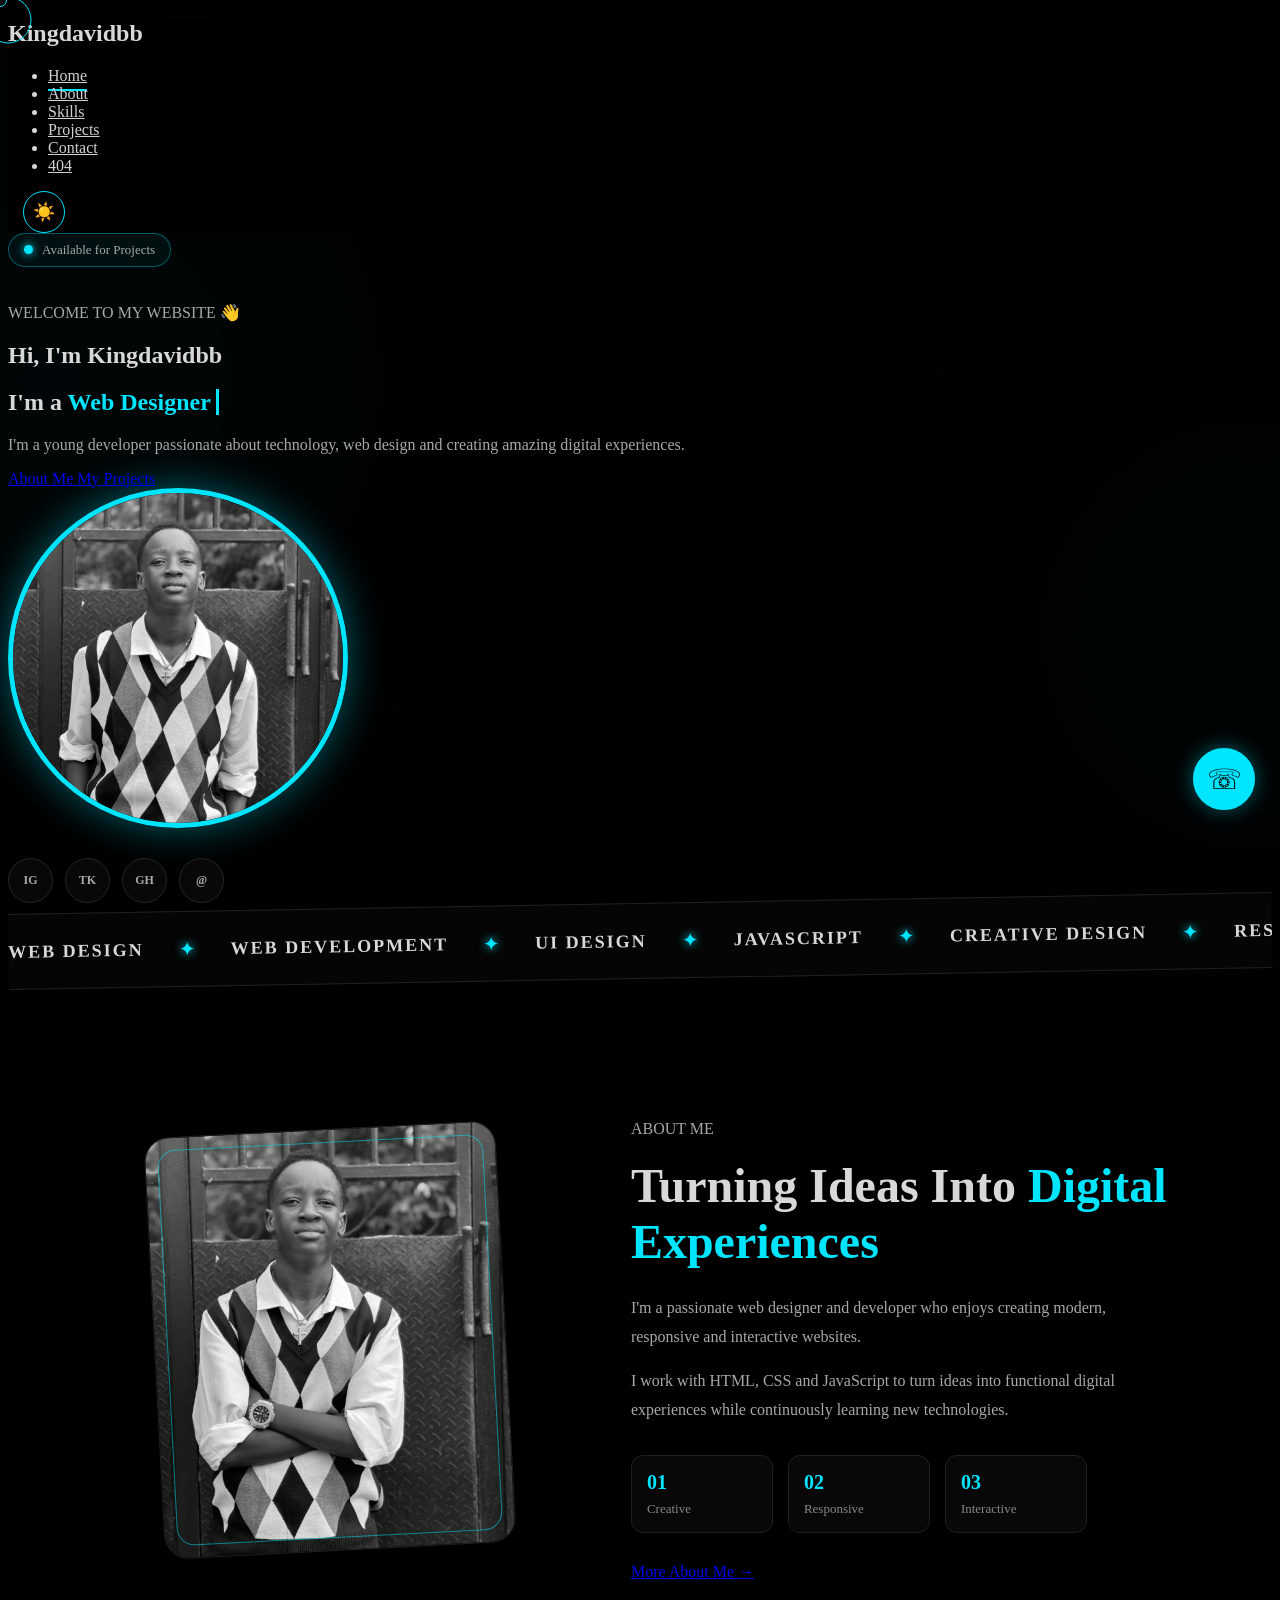
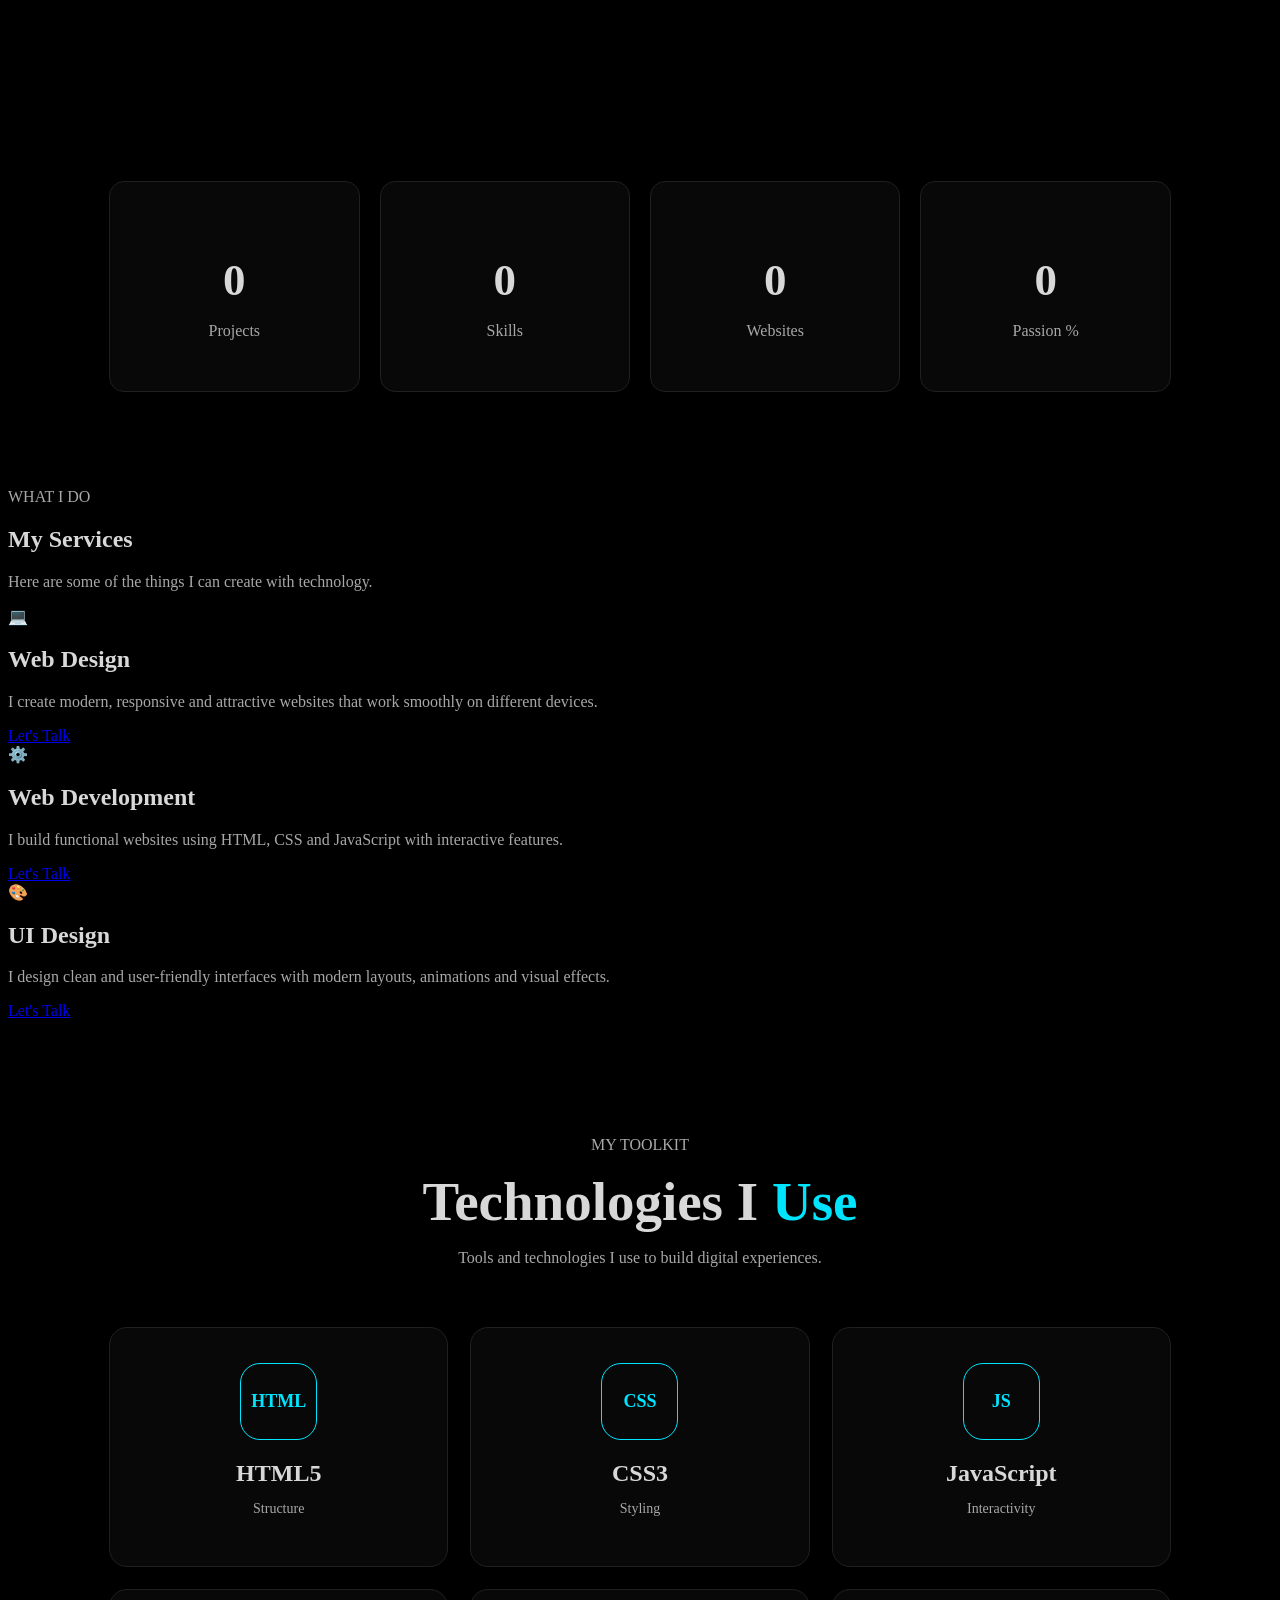
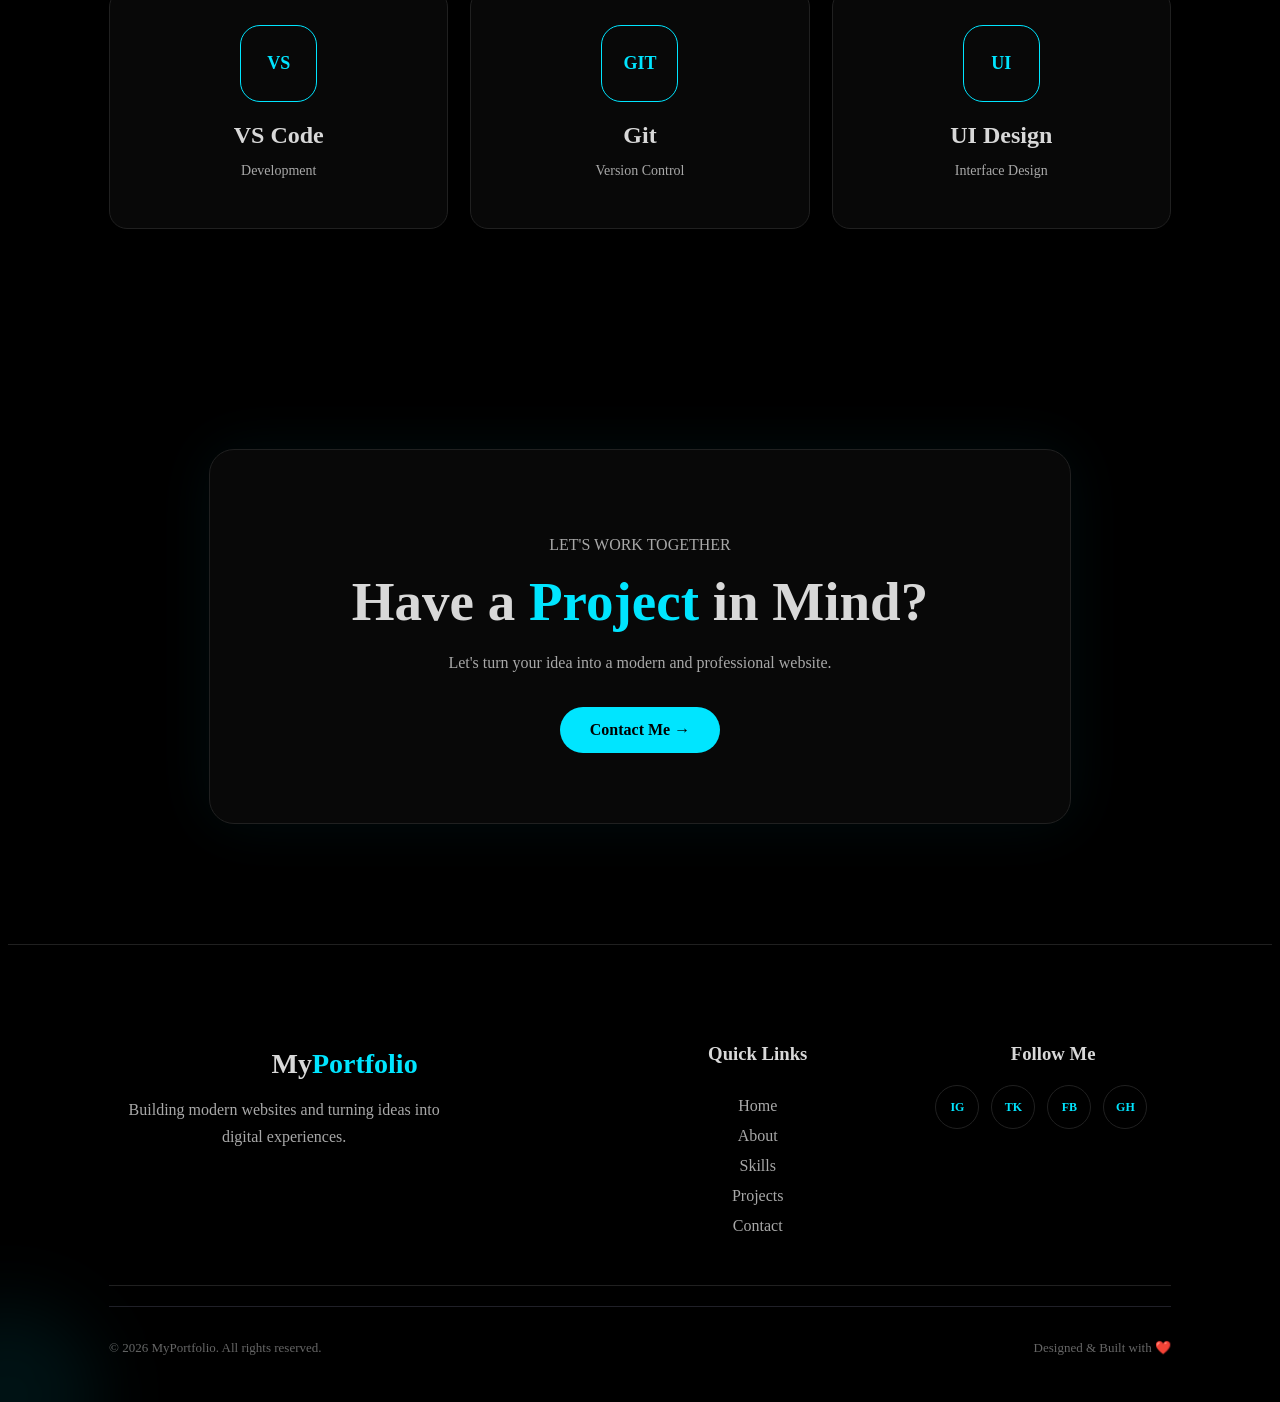
<file: index.html>
<!DOCTYPE html>
<html lang="en">
<head>
    <meta charset="UTF-8">
    <meta name="viewport" content="width=device-width, initial-scale=1.0">

    <title>Kingdavidbb | Portfolio</title>
    <link rel="stylesheet" href="style.css">
</head>

<body>
    <div class="custom-cursor">
    <span id="cursor-text"></span>
</div>
    <canvas id="particles-canvas"></canvas>
    <div class="loader" id="loader">
    <div class="loader-content">
        <div class="loader-circle"></div>
        <h2>MyPortfolio</h2>
        <p>Loading...</p>
    </div>
</div>
    <div class="scroll-progress" id="scroll-progress"></div>
    <!-- Navigation -->
    <header>
        <nav>
            <h2 class="logo">Kingdavidbb</h2>

            <ul class="nav-links">
                <li><a href="index.html">Home</a></li>
                <li><a href="about.html">About</a></li>
                <li><a href="skills.html">Skills</a></li>
                <li><a href="projects.html">Projects</a></li>
                <li><a href="contact.html">Contact</a></li>
                <li><a href="404.html">404</a></li>
            </ul>

            <button class="menu-btn" id="menu-btn">☰</button>
            <button class="theme-btn" id="theme-btn">☀️</button>
        </nav>
    </header>

    <!-- HOME -->
    <main>

        <section class="hero">

            <div class="hero-text">
                <div class="availability-badge">
                     <span class="availability-dot"></span>
                     <span>Available for Projects</span>
                </div>

                <p class="welcome">
                    WELCOME TO MY WEBSITE 👋
                </p>

                <h1>
                    Hi, I'm <span>Kingdavidbb</span>
                </h1>

                <h2>
                  I'm a <span id="typing-text"></span>
                </h2>

                <p>
                    I'm a young developer passionate about technology,
                    web design and creating amazing digital experiences.
                </p>

                <div class="buttons">
                    <a href="about.html" class="btn magnetic">
                        About Me
                    </a>

                    <a href="projects.html" class="btn second-btn magnetic">
                        My Projects
                    </a>
                </div>

            </div>

            <!-- Profile Picture -->
            <div class="hero-image">

                <div class="profile-circle">
    <img src="IMG-20260725-WA0069.jpg" alt="My Profile Picture">
</div>

            </div>

        </section>

    </main>

    <div class="hero-socials">

    <a href="#" aria-label="Instagram">
        IG
    </a>

    <a href="#" aria-label="TikTok">
        TK
    </a>

    <a href="#" aria-label="GitHub">
        GH
    </a>

    <a href="contact.html" aria-label="Contact">
        @
    </a>

</div>

</div>

<section class="marquee-section">

    <div class="marquee">

        <div class="marquee-track">

            <span>WEB DESIGN</span>
            <i>✦</i>

            <span>WEB DEVELOPMENT</span>
            <i>✦</i>

            <span>UI DESIGN</span>
            <i>✦</i>

            <span>JAVASCRIPT</span>
            <i>✦</i>

            <span>CREATIVE DESIGN</span>
            <i>✦</i>

            <span>RESPONSIVE WEBSITES</span>
            <i>✦</i>

            <!-- Duplicate for seamless scrolling -->

            <span>WEB DESIGN</span>
            <i>✦</i>

            <span>WEB DEVELOPMENT</span>
            <i>✦</i>

            <span>UI DESIGN</span>
            <i>✦</i>

            <span>JAVASCRIPT</span>
            <i>✦</i>

            <span>CREATIVE DESIGN</span>
            <i>✦</i>

            <span>RESPONSIVE WEBSITES</span>
            <i>✦</i>

        </div>

    </div>

</section>
<section class="home-about-section">

    <div class="home-about-image reveal-left">
        <div class="about-image-frame">
            <img
                src="IMG-20260725-WA0059(1).jpg"
                alt="My Profile Picture"
            >
        </div>
    </div>

    <div class="home-about-content reveal-right">

        <p class="welcome">ABOUT ME</p>

        <h1>
            Turning Ideas Into
            <span>Digital Experiences</span>
        </h1>

        <p>
            I'm a passionate web designer and developer who enjoys
            creating modern, responsive and interactive websites.
        </p>

        <p>
            I work with HTML, CSS and JavaScript to turn ideas into
            functional digital experiences while continuously learning
            new technologies.
        </p>

        <div class="about-highlights">

            <div>
                <strong>01</strong>
                <span>Creative</span>
            </div>

            <div>
                <strong>02</strong>
                <span>Responsive</span>
            </div>

            <div>
                <strong>03</strong>
                <span>Interactive</span>
            </div>

        </div>

        <a href="about.html" class="btn magnetic">
            More About Me →
        </a>

    </div>

</section>

<!--Stats-->
<section class="stats-section">

    <div class="stats-container">

        <div class="stat-card">
            <h2 class="counter" data-target="3">0</h2>
            <p>Projects</p>
        </div>

        <div class="stat-card">
            <h2 class="counter" data-target="4">0</h2>
            <p>Skills</p>
        </div>

        <div class="stat-card">
            <h2 class="counter" data-target="2">0</h2>
            <p>Websites</p>
        </div>

        <div class="stat-card">
            <h2 class="counter" data-target="100">0</h2>
            <p>Passion %</p>
        </div>

    </div>

</section>

<!--Service-->
<section class="services-section">

    <div class="services-heading ">
        <p class="welcome">WHAT I DO</p>
        <h1>My <span>Services</span></h1>
        <p>Here are some of the things I can create with technology.</p>
    </div>

    <div class="services-container">

        <div class="service-card ">
            <div class="service-icon">💻</div>
            <h2>Web Design</h2>
            <p>
                I create modern, responsive and attractive websites
                that work smoothly on different devices.
            </p>
            <a href="contact.html" class="service-btn magnetic">Let's Talk</a>
        </div>
        
        <div class="service-card ">
            <div class="service-icon">⚙️</div>
            <h2>Web Development</h2>
            <p>
                I build functional websites using HTML, CSS and
                JavaScript with interactive features.
            </p>
            <a href="contact.html" class="service-btn">Let's Talk</a>
        </div>

        <div class="service-card ">
            <div class="service-icon">🎨</div>
            <h2>UI Design</h2>
            <p>
                I design clean and user-friendly interfaces with
                modern layouts, animations and visual effects.
            </p>
            <a href="contact.html" class="service-btn">Let's Talk</a>
        </div>

    </div>

</section>
<section class="tech-section">

    <div class="tech-heading ">
        <p class="welcome">MY TOOLKIT</p>
        <h1>Technologies I <span>Use</span></h1>
        <p>Tools and technologies I use to build digital experiences.</p>
    </div>

    <div class="tech-container">

        <div class="tech-card ">
            <div class="tech-icon">HTML</div>
            <h2>HTML5</h2>
            <p>Structure</p>
        </div>

        <div class="tech-card ">
            <div class="tech-icon">CSS</div>
            <h2>CSS3</h2>
            <p>Styling</p>
        </div>

        <div class="tech-card ">
            <div class="tech-icon">JS</div>
            <h2>JavaScript</h2>
            <p>Interactivity</p>
        </div>

        <div class="tech-card ">
            <div class="tech-icon">VS</div>
            <h2>VS Code</h2>
            <p>Development</p>
        </div>

        <div class="tech-card ">
            <div class="tech-icon">GIT</div>
            <h2>Git</h2>
            <p>Version Control</p>
        </div>

        <div class="tech-card ">
            <div class="tech-icon">UI</div>
            <h2>UI Design</h2>
            <p>Interface Design</p>
        </div>

    </div>

</section>
<section class="cta-section">

    <div class="cta-content">
        <p class="welcome">LET'S WORK TOGETHER</p>

        <h1>
            Have a <span>Project</span> in Mind?
        </h1>

        <p>
            Let's turn your idea into a modern and professional website.
        </p>

        <a href="contact.html" class="cta-btn">
            Contact Me →
        </a>
    </div>

</section>
<!-- FOOTER -->
<footer class="footer">

    <div class="footer-container">

        <div class="footer-brand">
            <h2>My<span>Portfolio</span></h2>
            <p>
                Building modern websites and turning ideas
                into digital experiences.
            </p>
        </div>

        <div class="footer-links">
            <h3>Quick Links</h3>

            <a href="index.html">Home</a>
            <a href="about.html">About</a>
            <a href="skills.html">Skills</a>
            <a href="projects.html">Projects</a>
            <a href="contact.html">Contact</a>
        </div>

        <div class="footer-social">
            <h3>Follow Me</h3>

            <div class="social-icons">
                <a href="#" aria-label="Instagram">IG</a>
                <a href="#" aria-label="TikTok">TK</a>
                <a href="#" aria-label="Facebook">FB</a>
                <a href="#" aria-label="GitHub">GH</a>
            </div>
        </div>

    </div>

    <div class="footer-line"></div>

    <div class="footer-bottom">
        <p>© 2026 MyPortfolio. All rights reserved.</p>
        <p>Designed & Built with ❤️</p>
    </div>

</footer>
<button class="back-to-top" id="back-to-top">↑</button>

<script src="script.js"></script>
<a
    href="https://wa.me/2349077705171"
    class="whatsapp-btn"
    target="_blank"
    rel="noopener noreferrer"
    aria-label="Chat with me on WhatsApp"
>
    <span>☏</span>
    <div class="whatsapp-tooltip">Chat with me</div>
</a>
</body>
</html>
</file>
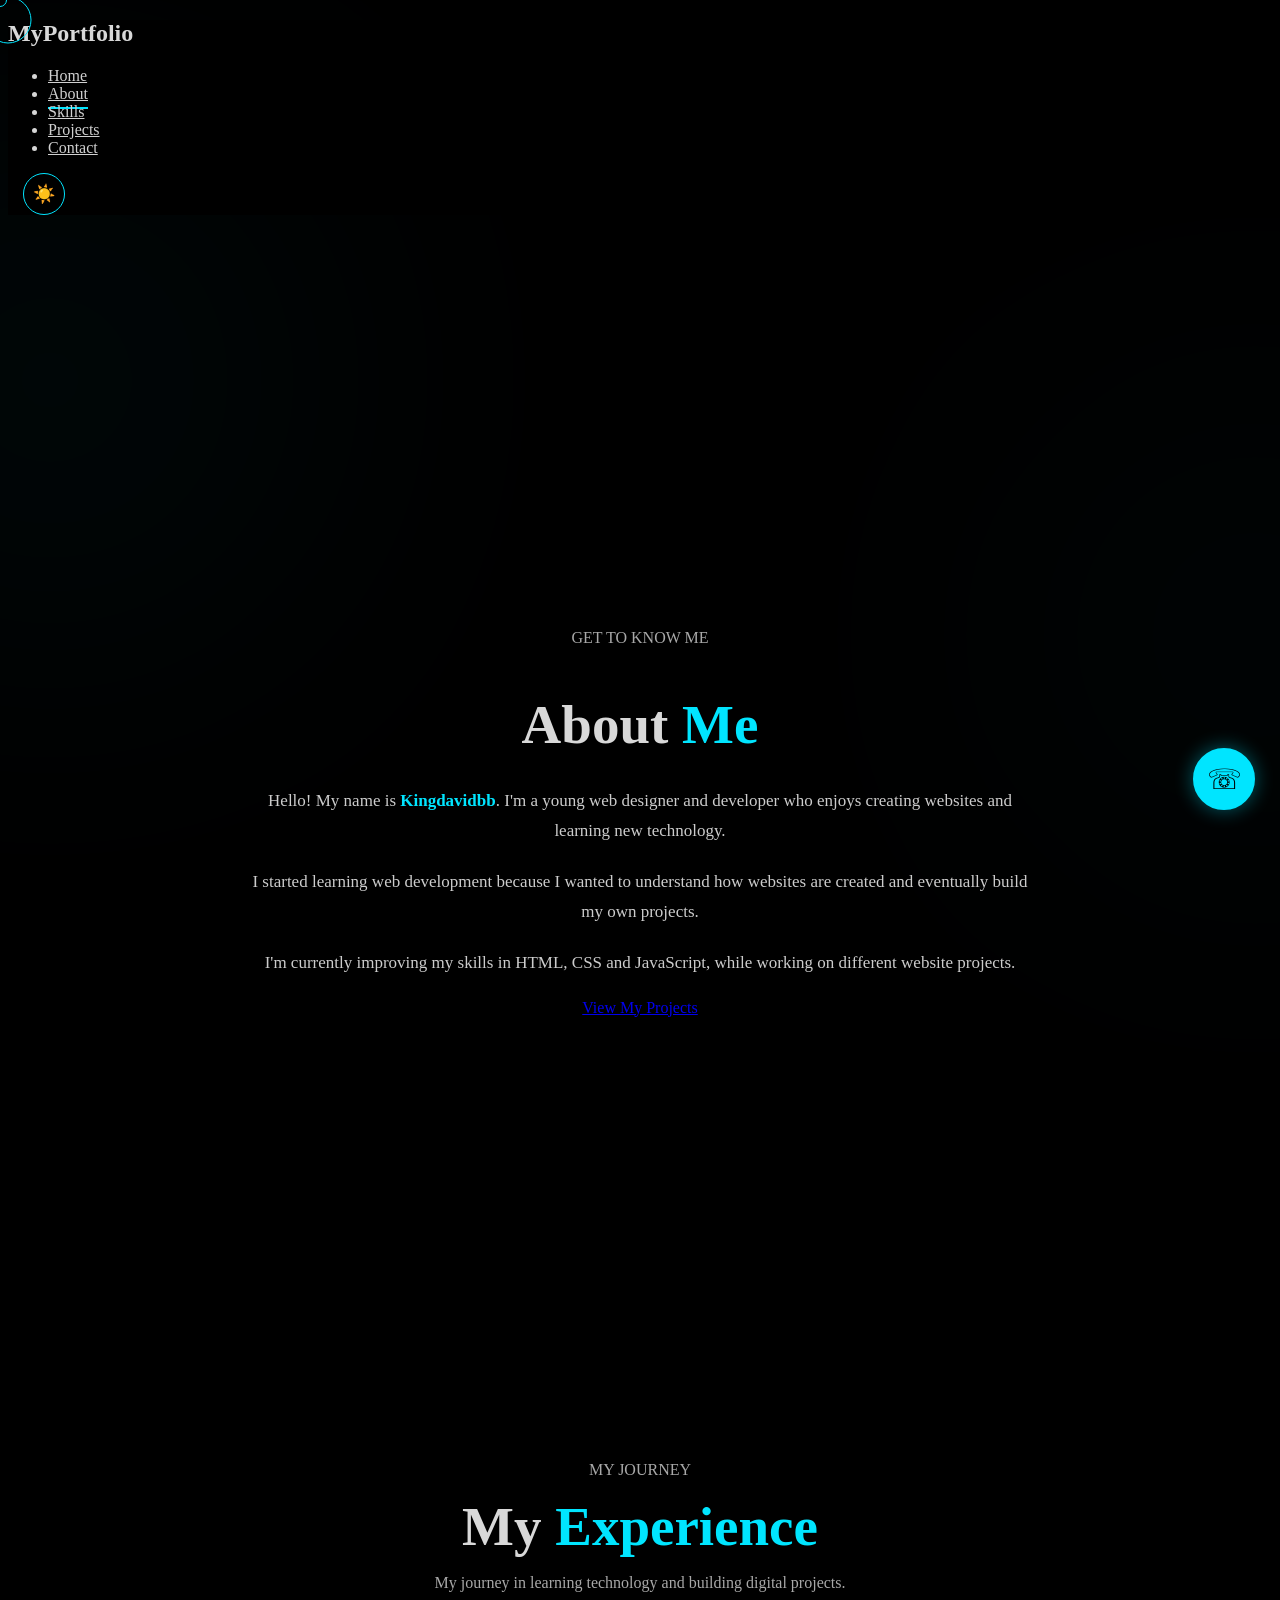
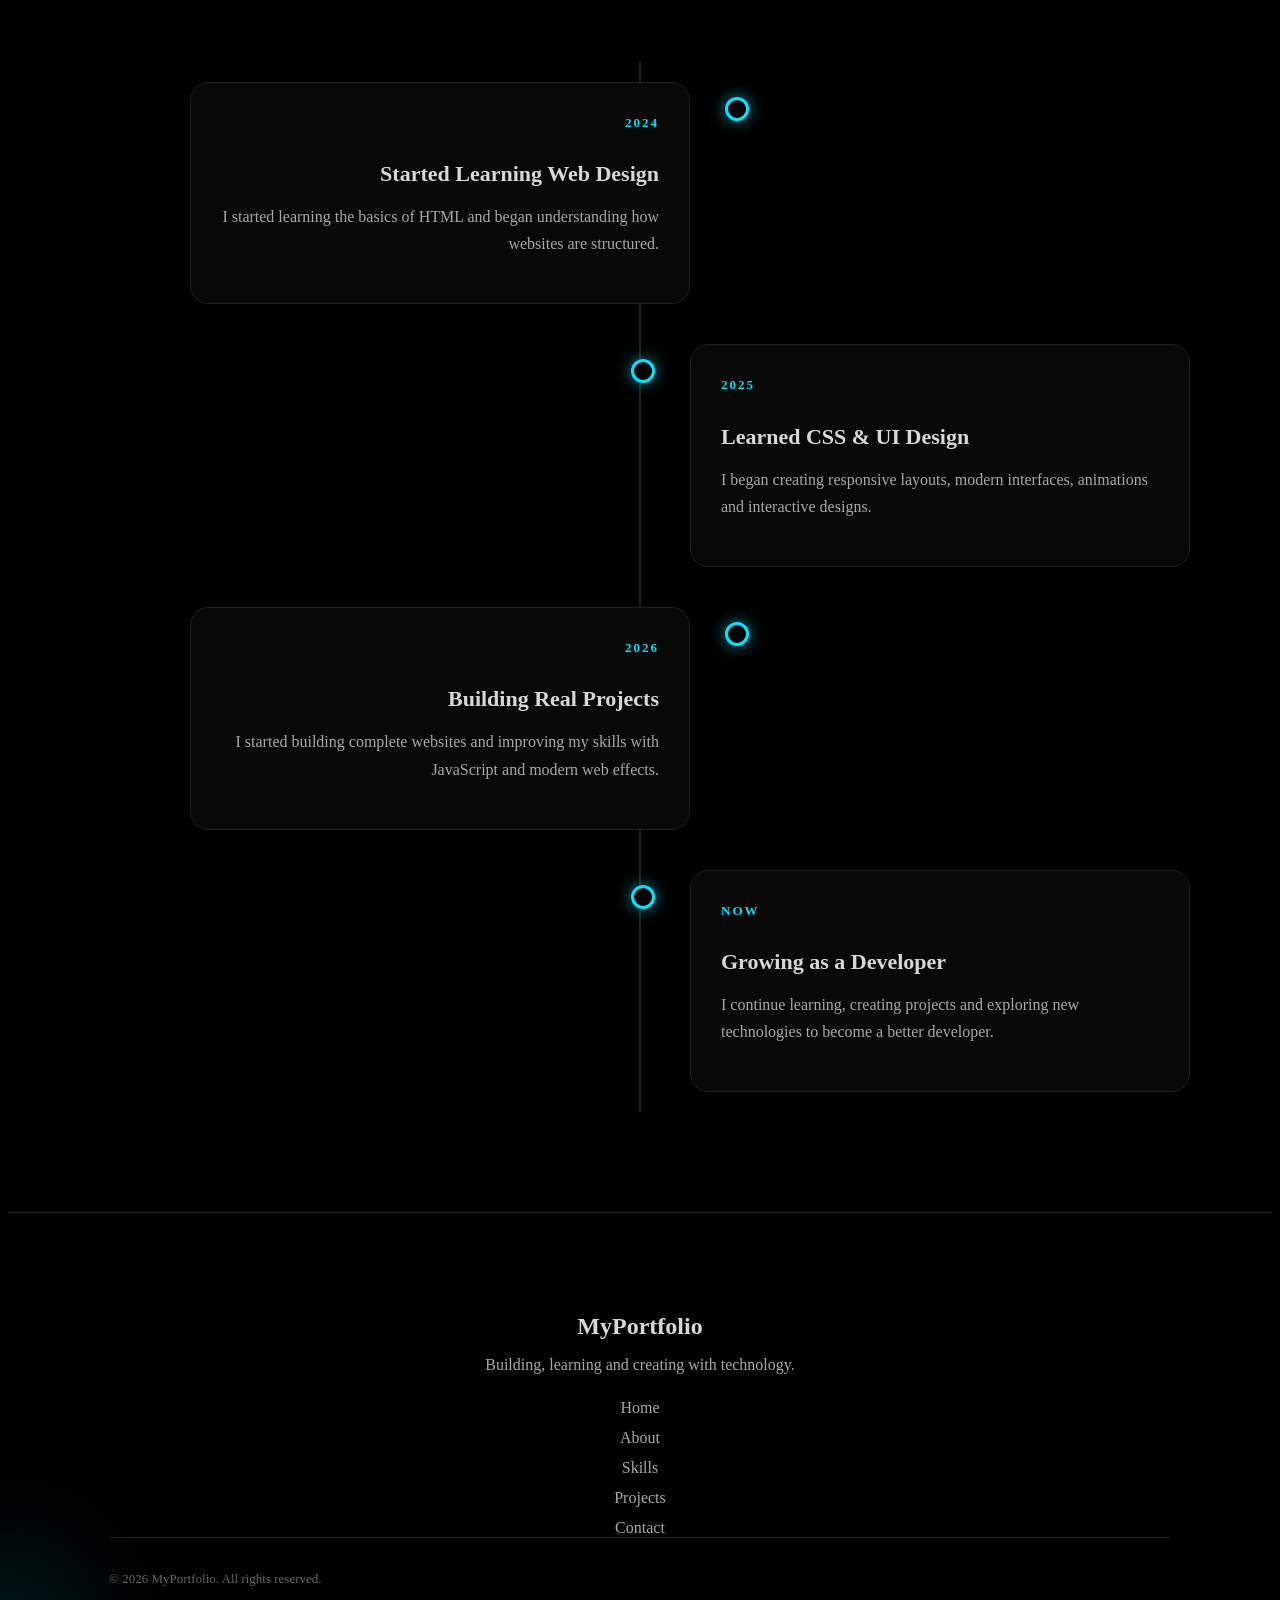
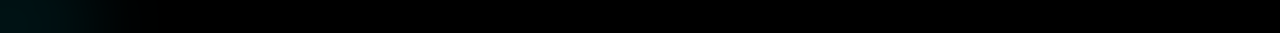
<file: about.html>
<!DOCTYPE html>
<html lang="en">
<head>
    <meta charset="UTF-8">
    <meta name="viewport" content="width=device-width, initial-scale=1.0">

    <title>About Me</title>

    <link rel="stylesheet" href="style.css">
</head>

<body>
    <div class="custom-cursor">
    <span id="cursor-text"></span>
</div>
    <canvas id="particles-canvas"></canvas>
    <div class="loader" id="loader">
    <div class="loader-content">
        <div class="loader-circle"></div>
        <h2>MyPortfolio</h2>
        <p>Loading...</p>
    </div>
</div>
    <div class="scroll-progress" id="scroll-progress"></div>

    <!-- Navigation -->
    <header>
        <nav>
            <h2 class="logo">MyPortfolio</h2>

            <ul class="nav-links">
                <li><a href="index.html">Home</a></li>
                <li><a href="about.html">About</a></li>
                <li><a href="skills.html">Skills</a></li>
                <li><a href="projects.html">Projects</a></li>
                <li><a href="contact.html">Contact</a></li>
            </ul>
            <button class="menu-btn" id="menu-btn">☰</button>
            <button class="theme-btn" id="theme-btn">☀️</button>
        </nav>
    </header>

    <!-- About Section -->
    <section class="about-page">

        <div class="about-content reveal">

            <p class="welcome">GET TO KNOW ME</p>

            <h1>About <span>Me</span></h1>

            <p>
                Hello! My name is <strong>Kingdavidbb</strong>.
                I'm a young web designer and developer who enjoys
                creating websites and learning new technology.
            </p>

            <p>
                I started learning web development because I wanted
                to understand how websites are created and eventually
                build my own projects.
            </p>

            <p>
                I'm currently improving my skills in HTML, CSS and
                JavaScript, while working on different website projects.
            </p>

            <a href="projects.html" class="btn">View My Projects</a>

        </div>

    </section>
    <section class="timeline-section">

    <div class="timeline-heading reveal">
        <p class="welcome">MY JOURNEY</p>
        <h1>My <span>Experience</span></h1>
        <p>My journey in learning technology and building digital projects.</p>
    </div>

    <div class="timeline">

        <div class="timeline-item reveal-left">
            <div class="timeline-dot"></div>

            <div class="timeline-card">
                <span class="timeline-year">2024</span>
                <h2>Started Learning Web Design</h2>
                <p>
                    I started learning the basics of HTML and began
                    understanding how websites are structured.
                </p>
            </div>
        </div>

        <div class="timeline-item reveal-right">
            <div class="timeline-dot"></div>

            <div class="timeline-card">
                <span class="timeline-year">2025</span>
                <h2>Learned CSS & UI Design</h2>
                <p>
                    I began creating responsive layouts, modern
                    interfaces, animations and interactive designs.
                </p>
            </div>
        </div>

        <div class="timeline-item reveal-left">
            <div class="timeline-dot"></div>

            <div class="timeline-card">
                <span class="timeline-year">2026</span>
                <h2>Building Real Projects</h2>
                <p>
                    I started building complete websites and improving
                    my skills with JavaScript and modern web effects.
                </p>
            </div>
        </div>

        <div class="timeline-item reveal-right">
            <div class="timeline-dot"></div>

            <div class="timeline-card">
                <span class="timeline-year">NOW</span>
                <h2>Growing as a Developer</h2>
                <p>
                    I continue learning, creating projects and exploring
                    new technologies to become a better developer.
                </p>
            </div>
        </div>

    </div>

</section>
<!-- Footer -->
<footer class="footer">

    <div class="footer-content">

        <h2>MyPortfolio</h2>

        <p>
            Building, learning and creating with technology.
        </p>

        <div class="footer-links">
            <a href="index.html">Home</a>
            <a href="about.html">About</a>
            <a href="skills.html">Skills</a>
            <a href="projects.html">Projects</a>
            <a href="contact.html">Contact</a>
        </div>

    </div>

    <div class="footer-bottom">
        <p>© 2026 MyPortfolio. All rights reserved.</p>
    </div>

</footer>
<button class="back-to-top" id="back-to-top">↑</button>

<script src="script.js"></script>
<a
    href="https://wa.me/2349077705171"
    class="whatsapp-btn"
    target="_blank"
    rel="noopener noreferrer"
    aria-label="Chat with me on WhatsApp"
>
    <span>☏</span>
    <div class="whatsapp-tooltip">Chat with me</div>
</a>
</body>
</html>
</file>
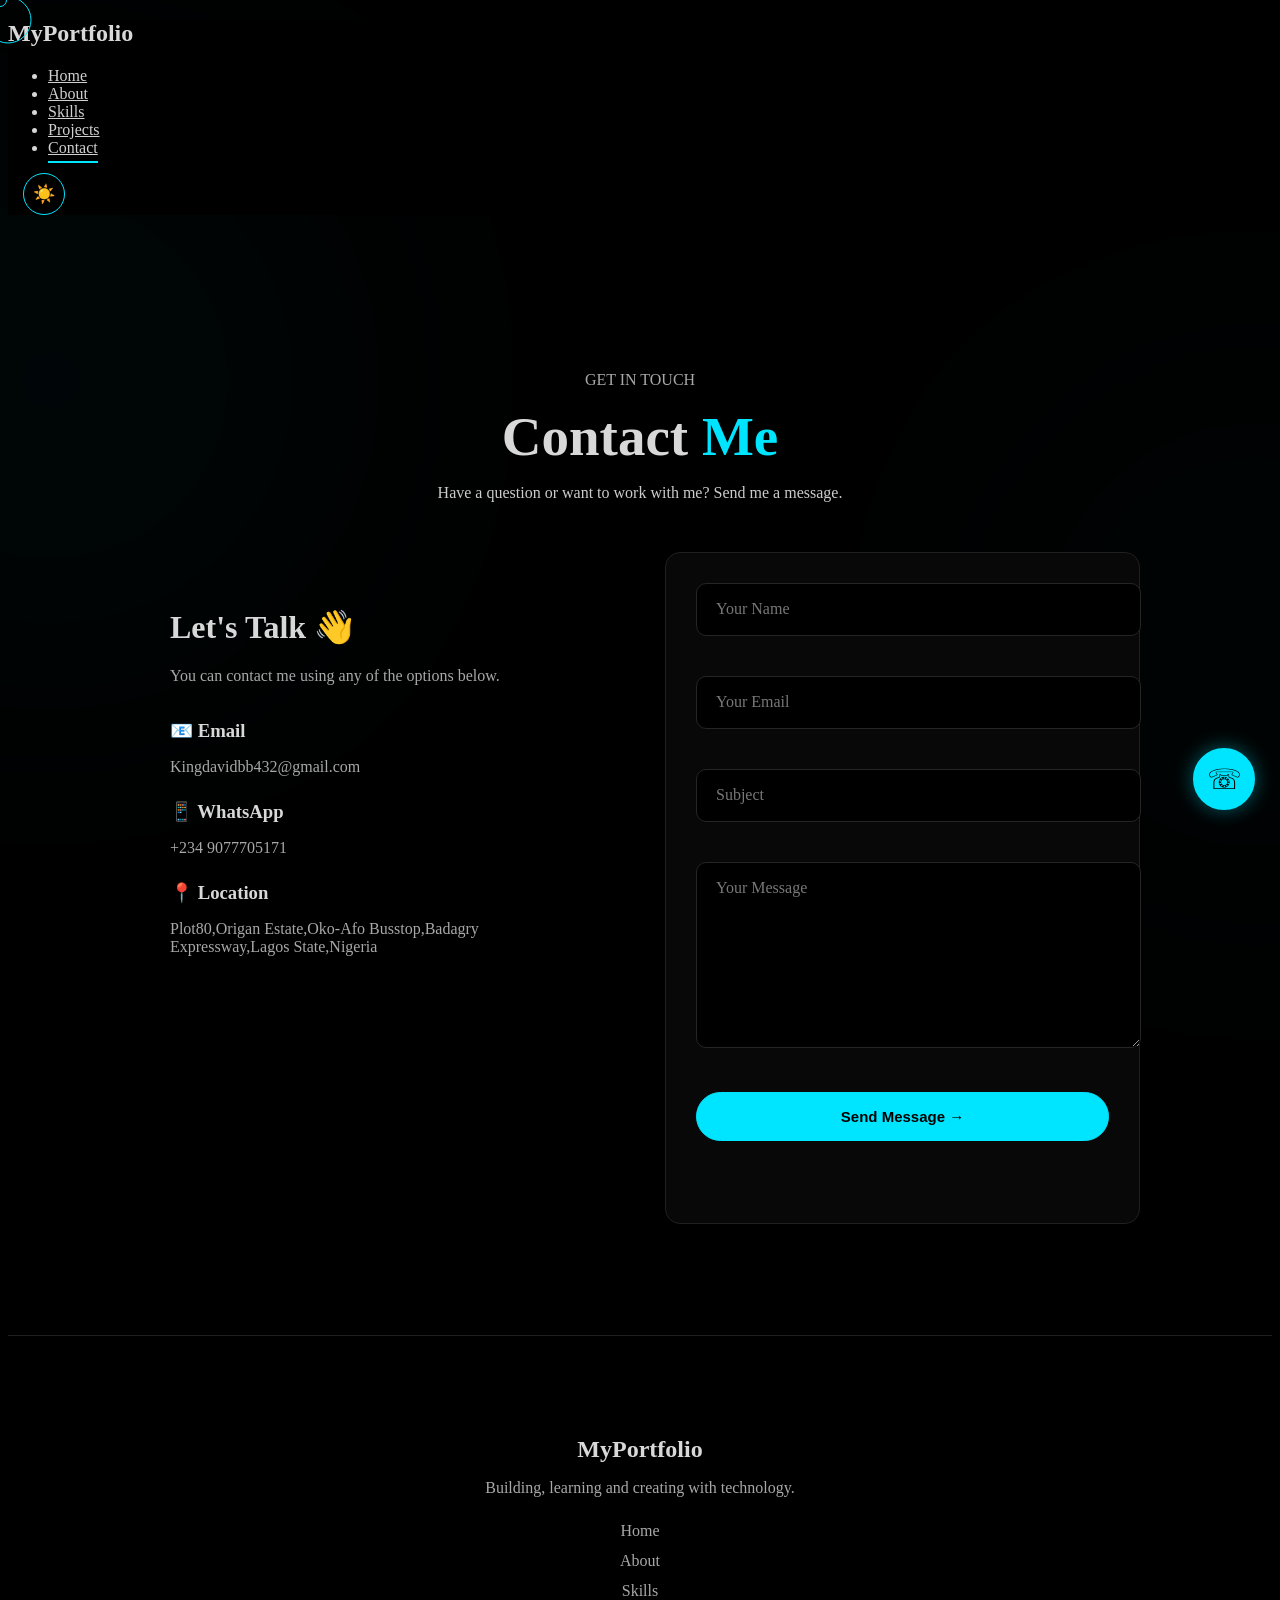
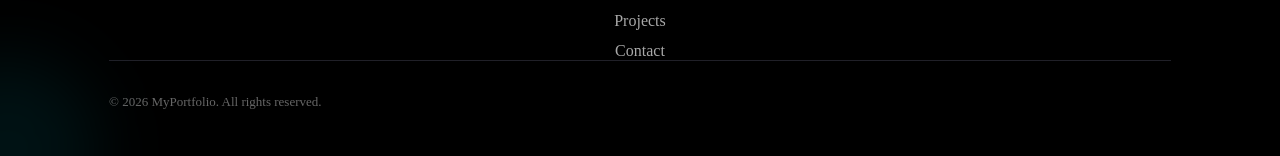
<file: contact.html>
<!DOCTYPE html>
<html lang="en">
<head>
    <meta charset="UTF-8">
    <meta name="viewport" content="width=device-width, initial-scale=1.0">

    <title>Contact Me</title>

    <link rel="stylesheet" href="style.css">
</head>

<body>
    <div class="custom-cursor">
    <span id="cursor-text"></span>
</div>
    <canvas id="particles-canvas"></canvas>
    <div class="loader" id="loader">
    <div class="loader-content">
        <div class="loader-circle"></div>
        <h2>MyPortfolio</h2>
        <p>Loading...</p>
    </div>
</div>
    <div class="scroll-progress" id="scroll-progress"></div>

    <!-- Navigation -->
    <header>
        <nav>
            <h2 class="logo">MyPortfolio</h2>

            <ul class="nav-links">
                <li><a href="index.html">Home</a></li>
                <li><a href="about.html">About</a></li>
                <li><a href="skills.html">Skills</a></li>
                <li><a href="projects.html">Projects</a></li>
                <li><a href="contact.html">Contact</a></li>
            </ul>
            <button class="menu-btn" id="menu-btn">☰</button>
            <button class="theme-btn" id="theme-btn">☀️</button>
        </nav>
    </header>

    <!-- Contact Page -->
    <section class="contact-page">

        <div class="contact-heading">
            <p class="welcome">GET IN TOUCH</p>

            <h1>Contact <span>Me</span></h1>

            <p>
                Have a question or want to work with me?
                Send me a message.
            </p>
        </div>

        <div class="contact-container">

            <!-- Contact Information -->
            <div class="contact-info reveal-left">

                <h2>Let's Talk 👋</h2>

                <p>
                    You can contact me using any of the options below.
                </p>

                <div class="contact-item">
                    <h3>📧 Email</h3>
                    <p>Kingdavidbb432@gmail.com</p>
                </div>

                <div class="contact-item">
                    <h3>📱 WhatsApp</h3>
                    <p>+234 9077705171</p>
                </div>

                <div class="contact-item">
                    <h3>📍 Location</h3>
                    <p>Plot80,Origan Estate,Oko-Afo Busstop,Badagry Expressway,Lagos State,Nigeria</p>
                </div>

            </div>

              

                <form class="contact-form" id="contact-form"
                action="https://formspree.io/f/xoeqgwpj"
                method="post">

    <div class="form-group">
        <input
            type="text"
            id="name"
            name="name"
            required
            autocomplete="name"
        >
        <label for="name">Your Name</label>
    </div>

    <div class="form-group">
        <input
            type="email"
            id="email"
            name="email"
            required
            autocomplete="email"
        >
        <label for="email">Your Email</label>
    </div>

    <div class="form-group">
        <input
            type="text"
            id="subject"
            name="subject"
            required
        >
        <label for="subject">Subject</label>
    </div>

    <div class="form-group">
        <textarea
            id="message"
            name="message"
            rows="6"
            required
        ></textarea>
        <label for="message">Your Message</label>
    </div>

    <button type="submit" class="magnetic">
        Send Message →
    </button>

    <p class="form-status" id="form-status"></p>


            </form>

        </div>

    </section>
<!-- Footer -->
<footer class="footer">

    <div class="footer-content">

        <h2>MyPortfolio</h2>

        <p>
            Building, learning and creating with technology.
        </p>

        <div class="footer-links">
            <a href="index.html">Home</a>
            <a href="about.html">About</a>
            <a href="skills.html">Skills</a>
            <a href="projects.html">Projects</a>
            <a href="contact.html">Contact</a>
        </div>

    </div>

    <div class="footer-bottom">
        <p>© 2026 MyPortfolio. All rights reserved.</p>
    </div>

</footer>
<button class="back-to-top" id="back-to-top">↑</button>

<script src="script.js"></script>
<a
    href="https://wa.me/2349077705171"
    class="whatsapp-btn"
    target="_blank"
    rel="noopener noreferrer"
    aria-label="Chat with me on WhatsApp">
    <span>☏</span>
    <div class="whatsapp-tooltip">Chat with me</div>
</a>
</body>
</html>
</file>
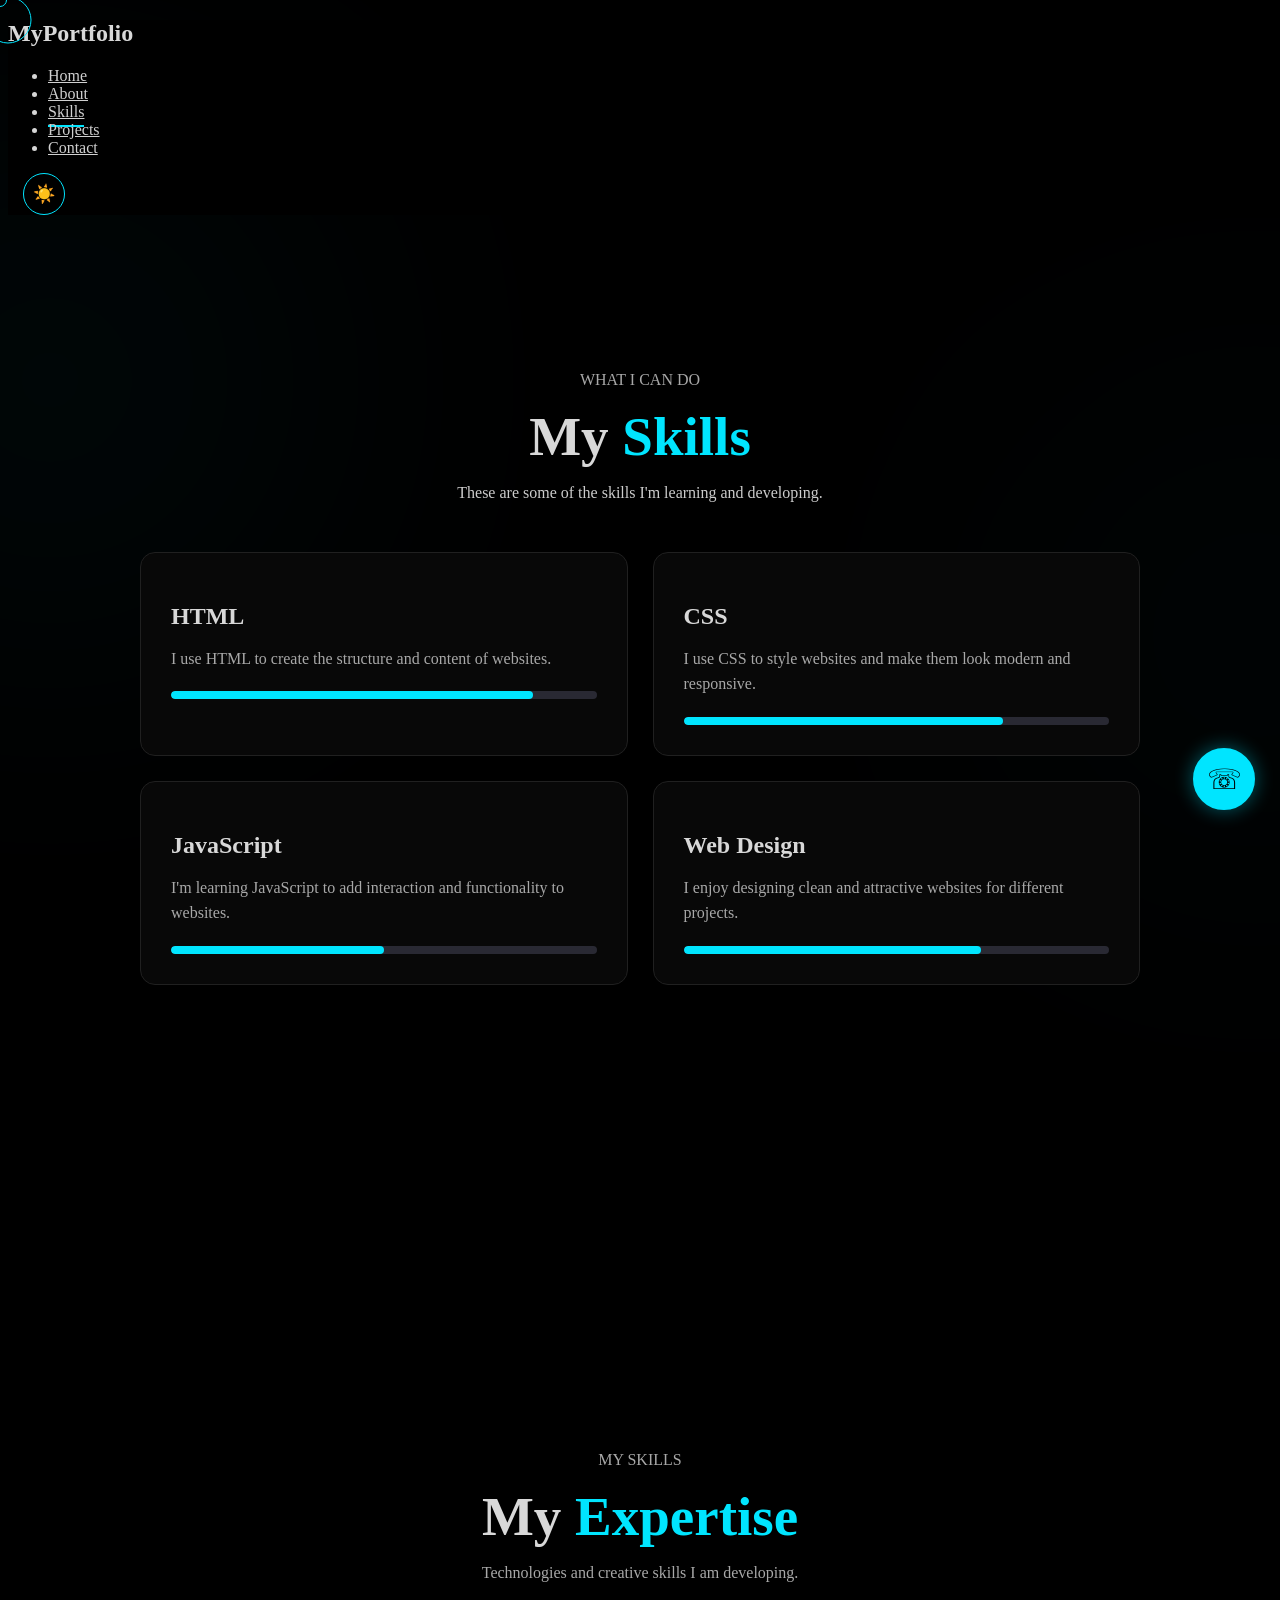
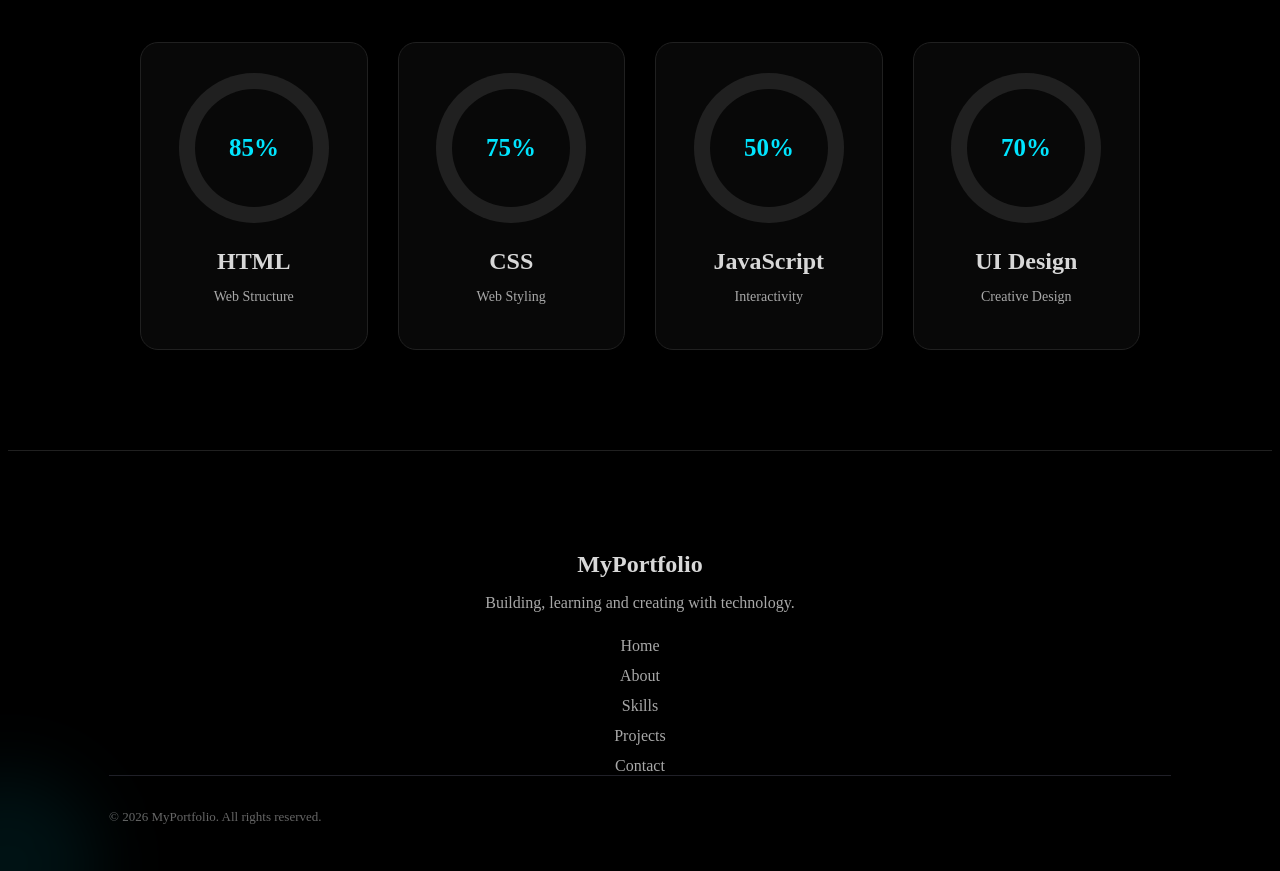
<file: skills.html>
<!DOCTYPE html>
<html lang="en">
<head>
    <meta charset="UTF-8">
    <meta name="viewport" content="width=device-width, initial-scale=1.0">

    <title>My Skills</title>

    <link rel="stylesheet" href="style.css">
</head>

<body>
    <div class="custom-cursor">
    <span id="cursor-text"></span>
</div>
    <canvas id="particles-canvas"></canvas>
    <div class="loader" id="loader">
    <div class="loader-content">
        <div class="loader-circle"></div>
        <h2>MyPortfolio</h2>
        <p>Loading...</p>
    </div>
</div>
    <div class="scroll-progress" id="scroll-progress"></div>

    <!-- Navigation -->
    <header>
        <nav>
            <h2 class="logo">MyPortfolio</h2>

            <ul class="nav-links">
                <li><a href="index.html">Home</a></li>
                <li><a href="about.html">About</a></li>
                <li><a href="skills.html">Skills</a></li>
                <li><a href="projects.html">Projects</a></li>
                <li><a href="contact.html">Contact</a></li>
            </ul>
            <button class="menu-btn" id="menu-btn">☰</button>
            <button class="theme-btn" id="theme-btn">☀️</button>
        </nav>
    </header>

    <!-- Skills -->
    <section class="skills-page">

        <div class="skills-heading">
            <p class="welcome">WHAT I CAN DO</p>
            <h1>My <span>Skills</span></h1>
            <p>
                These are some of the skills I'm learning and developing.
            </p>
        </div>

        <div class="skills-container">

            <div class="skill-card reveal">
                <h2>HTML</h2>
                <p>
                    I use HTML to create the structure and content
                    of websites.
                </p>

                <div class="skill-bar">
                    <div class="html-level"></div>
                </div>
            </div>

            <div class="skill-card reveal">
                <h2>CSS</h2>
                <p>
                    I use CSS to style websites and make them
                    look modern and responsive.
                </p>

                <div class="skill-bar">
                    <div class="css-level"></div>
                </div>
            </div>

            <div class="skill-card reveal">
                <h2>JavaScript</h2>
                <p>
                    I'm learning JavaScript to add interaction
                    and functionality to websites.
                </p>

                <div class="skill-bar">
                    <div class="js-level"></div>
                </div>
            </div>

            <div class="skill-card reveal">
                <h2>Web Design</h2>
                <p>
                    I enjoy designing clean and attractive
                    websites for different projects.
                </p>

                <div class="skill-bar">
                    <div class="design-level"></div>
                </div>
            </div>

        </div>

    </section>
    <section class="skill-meters-section">

    <div class="skill-meters-heading reveal">
        <p class="welcome">MY SKILLS</p>
        <h1>My <span>Expertise</span></h1>
        <p>Technologies and creative skills I am developing.</p>
    </div>

    <div class="skill-meters">

        <div class="skill-meter reveal">
            <div class="circle" data-percent="85">
                <div class="circle-inner">
                    <strong>85%</strong>
                </div>
            </div>
            <h2>HTML</h2>
            <p>Web Structure</p>
        </div>

        <div class="skill-meter reveal">
            <div class="circle" data-percent="75">
                <div class="circle-inner">
                    <strong>75%</strong>
                </div>
            </div>
            <h2>CSS</h2>
            <p>Web Styling</p>
        </div>

        <div class="skill-meter reveal">
            <div class="circle" data-percent="50">
                <div class="circle-inner">
                    <strong>50%</strong>
                </div>
            </div>
            <h2>JavaScript</h2>
            <p>Interactivity</p>
        </div>

        <div class="skill-meter reveal">
            <div class="circle" data-percent="70">
                <div class="circle-inner">
                    <strong>70%</strong>
                </div>
            </div>
            <h2>UI Design</h2>
            <p>Creative Design</p>
        </div>

    </div>

</section>
<!-- Footer -->
<footer class="footer">

    <div class="footer-content">

        <h2>MyPortfolio</h2>

        <p>
            Building, learning and creating with technology.
        </p>

        <div class="footer-links">
            <a href="index.html">Home</a>
            <a href="about.html">About</a>
            <a href="skills.html">Skills</a>
            <a href="projects.html">Projects</a>
            <a href="contact.html">Contact</a>
        </div>

    </div>

    <div class="footer-bottom">
        <p>© 2026 MyPortfolio. All rights reserved.</p>
    </div>

</footer>
<script src="script.js"></script>
<a
    href="https://wa.me/2349077705171"
    class="whatsapp-btn"
    target="_blank"
    rel="noopener noreferrer"
    aria-label="Chat with me on WhatsApp"
>
    <span>☏</span>
    <div class="whatsapp-tooltip">Chat with me</div>
</a>
</body>
</html>
</file>
<file: style.css>
/* SKILLS PAGE */

.skills-page {
    min-height: 100vh;
    padding: 140px 8% 80px;
}

.skills-heading {
    text-align: center;
    margin-bottom: 50px;
}

.skills-heading h1 {
    font-size: 55px;
    margin: 10px 0 15px;
}

.skills-heading h1 span {
    color: #00e5ff;
}

.skills-heading > p:last-child {
    color: #cccccc;
}

.skills-container {
    max-width: 1000px;
    margin: auto;

    display: grid;
    grid-template-columns: repeat(2, 1fr);
    gap: 25px;
}

.skill-card {
    background: #15151c;
    padding: 30px;
    border-radius: 15px;
    border: 1px solid #252530;
    transition: 0.3s;
}

.skill-card:hover {
    transform: translateY(-5px);
    border-color: #00e5ff;
    box-shadow: 0 0 20px rgba(0, 229, 255, 0.15);
}

.skill-card h2 {
    color: #00e5ff;
    margin-bottom: 15px;
}

.skill-card p {
    color: #cccccc;
    line-height: 1.6;
    margin-bottom: 20px;
}

.skill-bar {
    width: 100%;
    height: 8px;
    background: #292933;
    border-radius: 10px;
    overflow: hidden;
}

/* Skill bars */

.skill-bar div {
    height: 100%;
    width: 0;
    background: #00e5ff;
    border-radius: 10px;
    transition: width 1.5s ease;
}

.html-level.active {
    width: 85%;
}

.css-level.active {
    width: 75%;
}

.js-level.active {
    width: 50%;
}

.design-level.active {
    width: 70%;
}

/* Mobile */

@media (max-width: 768px) {

    .skills-container {
        grid-template-columns: 1fr;
    }

    .skills-heading h1 {
        font-size: 40px;
    }
}
/* ABOUT PAGE */

.about-page {
    min-height: 100vh;
    padding: 150px 8% 80px;

    display: flex;
    align-items: center;
    justify-content: center;
}

.about-content {
    max-width: 800px;
    text-align: center;
}

.about-content h1 {
    font-size: 55px;
    margin-bottom: 30px;
}

.about-content h1 span {
    color: #00e5ff;
}

.about-content p:not(.welcome) {
    color: #cccccc;
    line-height: 1.8;
    margin-bottom: 20px;
    font-size: 17px;
}

.about-content strong {
    color: #00e5ff;
}

.about-content .btn {
    margin-top: 20px;
}
/* PROFILE IMAGE */

.profile-circle {
    width: 330px;
    height: 330px;
    border-radius: 50%;
    border: 5px solid #00e5ff;
    overflow: hidden;

    display: flex;
    justify-content: center;
    align-items: center;

    box-shadow: 0 0 40px rgba(0, 229, 255, 0.4);
}

.profile-circle img {
    width: 100%;
    height: 100%;
    object-fit: cover;
}

/* SOCIAL LINKS */

.social-links {
    display: flex;
    gap: 15px;
    margin-top: 30px;
}

.social-links a {
    width: 45px;
    height: 45px;

    display: flex;
    justify-content: center;
    align-items: center;

    border: 1px solid #00e5ff;
    border-radius: 50%;

    color: #00e5ff;
    text-decoration: none;

    transition: 0.3s;
}

.social-links a:hover {
    background: #00e5ff;
    color: #000;
    transform: translateY(-5px);
}
/* PROJECTS PAGE */

.projects-page {
    min-height: 100vh;
    padding: 140px 8% 80px;
}

.projects-heading {
    text-align: center;
    margin-bottom: 50px;
}

.projects-heading h1 {
    font-size: 55px;
    margin: 10px 0 15px;
}

.projects-heading h1 span {
    color: #00e5ff;
}

.projects-heading > p:last-child {
    color: #cccccc;
}

.projects-container {
    max-width: 1100px;
    margin: auto;

    display: grid;
    grid-template-columns: repeat(3, 1fr);
    gap: 25px;
}

.project-card {
    background: #15151c;
    border: 1px solid #252530;
    border-radius: 15px;
    overflow: hidden;

    transition: 0.3s;
}

.project-card:hover {
    transform: translateY(-8px);
    border-color: #00e5ff;
    box-shadow: 0 0 25px rgba(0, 229, 255, 0.15);
}

.project-image {
    height: 180px;

    display: flex;
    justify-content: center;
    align-items: center;

    background: #20202a;

    color: #00e5ff;
    font-weight: bold;
}


.project-info {
    padding: 25px;
}

.project-info h2 {
    margin-bottom: 15px;
}

.project-info p {
    color: #cccccc;
    line-height: 1.6;
    margin-bottom: 20px;
}

.project-tech {
    display: flex;
    flex-wrap: wrap;
    gap: 8px;
    margin-bottom: 20px;
}

.project-tech span {
    padding: 6px 10px;
    border: 1px solid #00e5ff;
    border-radius: 15px;

    color: #00e5ff;
    font-size: 12px;
}

.project-btn {
    display: inline-block;

    padding: 10px 18px;

    background: #00e5ff;
    color: #000;

    text-decoration: none;
    border-radius: 20px;

    font-weight: bold;
}

.project-btn:hover {
    box-shadow: 0 0 15px #00e5ff;
}


/* PROJECTS MOBILE */

@media (max-width: 900px) {

    .projects-container {
        grid-template-columns: repeat(2, 1fr);
    }

}

@media (max-width: 600px) {

    .projects-container {
        grid-template-columns: 1fr;
    }

    .projects-heading h1 {
        font-size: 40px;
    }

}
/* CONTACT PAGE */

.contact-page {
    min-height: 100vh;
    padding: 140px 8% 80px;
}

.contact-heading {
    text-align: center;
    margin-bottom: 50px;
}

.contact-heading h1 {
    font-size: 55px;
    margin: 10px 0 15px;
}

.contact-heading h1 span {
    color: #00e5ff;
}

.contact-heading > p:last-child {
    color: #cccccc;
}

.contact-container {
    max-width: 1000px;
    margin: auto;

    display: grid;
    grid-template-columns: 1fr 1fr;
    gap: 50px;
}

.contact-info {
    padding: 30px;
}

.contact-info h2 {
    font-size: 32px;
    margin-bottom: 15px;
}

.contact-info > p {
    color: #cccccc;
    line-height: 1.7;
    margin-bottom: 30px;
}

.contact-item {
    margin-bottom: 25px;
}

.contact-item h3 {
    color: #00e5ff;
    margin-bottom: 5px;
}

.contact-item p {
    color: #cccccc;
}


/* FORM */

.contact-form {
    background: #15151c;
    padding: 30px;
    border-radius: 15px;
    border: 1px solid #252530;
}

.contact-form input,
.contact-form textarea {
    width: 100%;
    padding: 15px;
    margin-bottom: 15px;

    background: #0b0b0f;
    border: 1px solid #30303a;
    border-radius: 8px;

    color: white;
    font-size: 15px;

    outline: none;
}

.contact-form input:focus,
.contact-form textarea:focus {
    border-color: #00e5ff;
}

.contact-form textarea {
    resize: vertical;
}

.contact-form button {
    width: 100%;
    padding: 14px;

    border: none;
    border-radius: 25px;

    background: #00e5ff;
    color: #000;

    font-size: 16px;
    font-weight: bold;

    cursor: pointer;
    transition: 0.3s;
}

.contact-form button:hover {
    box-shadow: 0 0 20px #00e5ff;
    transform: translateY(-2px);
}


/* CONTACT MOBILE */

@media (max-width: 768px) {

    .contact-container {
        grid-template-columns: 1fr;
        gap: 20px;
    }

    .contact-heading h1 {
        font-size: 40px;
    }

    .contact-info {
        padding: 10px;
    }
}
/* FOOTER */

.footer {
    background: #08080c;
    border-top: 1px solid #252530;
    padding: 50px 8% 20px;
    text-align: center;
}

.footer-content h2 {
    color: #00e5ff;
    margin-bottom: 10px;
}

.footer-content p {
    color: #999;
    margin-bottom: 25px;
}

.footer-links {
    display: flex;
    justify-content: center;
    flex-wrap: wrap;
    gap: 25px;
}

.footer-links a {
    color: #ccc;
    text-decoration: none;
    transition: 0.3s;
}

.footer-links a:hover {
    color: #00e5ff;
}

.footer-bottom {
    margin-top: 35px;
    padding-top: 20px;
    border-top: 1px solid #202028;
}

.footer-bottom p {
    color: #666;
    font-size: 14px;
}
/* PAGE ANIMATION */

body {
    animation: pageLoad 0.8s ease;
}

@keyframes pageLoad {
    from {
        opacity: 0;
        transform: translateY(10px);
    }

    to {
        opacity: 1;
        transform: translateY(0);
    }
}
.menu-btn {
    display: none;
    background: none;
    border: none;
    color: white;
    font-size: 28px;
    cursor: pointer;
}

nav {
    position: relative;
}

@media (max-width: 768px) {

    .menu-btn {
        display: block;
    }

    .nav-links {
        display: none;
        position: absolute;
        top: 60px;
        right: 0;
        width: 220px;
        flex-direction: column;
        gap: 0;
        background: #15151c;
        border: 1px solid #252530;
        border-radius: 12px;
        padding: 10px;
    }

    .nav-links.active {
        display: flex;
    }

    .nav-links li a {
        display: block;
        padding: 12px;
    }
}
/* ============================= */
/* SCROLL REVEAL ANIMATIONS */
/* ============================= */

.reveal {
    opacity: 0;
    transform: translateY(50px);
    transition: opacity 0.8s ease, transform 0.8s ease;
}

.reveal.active {
    opacity: 1;
    transform: translateY(0);
}

/* Slide from left */
.reveal-left {
    opacity: 0;
    transform: translateX(-60px);
    transition: opacity 0.8s ease, transform 0.8s ease;
}

.reveal-left.active {
    opacity: 1;
    transform: translateX(0);
}

/* Slide from right */
.reveal-right {
    opacity: 0;
    transform: translateX(60px);
    transition: opacity 0.8s ease, transform 0.8s ease;
}

.reveal-right.active {
    opacity: 1;
    transform: translateX(0);
}
/* ============================= */
/* INTERACTIVE HOVER EFFECTS */
/* ============================= */

.skill-card,
.project-card,
.contact-form {
    transition: transform 0.4s ease,
                box-shadow 0.4s ease,
                border-color 0.4s ease;
}

.skill-card:hover,
.project-card:hover {
    transform: translateY(-10px) scale(1.02);
    border-color: #00e5ff;
    box-shadow: 0 15px 40px rgba(0, 229, 255, 0.15);
}
body {
    position: relative;
    overflow-x: hidden;
}

body::before {
    content: "";
    position: fixed;
    width: 400px;
    height: 400px;
    background: #00e5ff;
    border-radius: 50%;
    filter: blur(180px);
    opacity: 0.08;
    top: 20%;
    left: -150px;
    pointer-events: none;
    z-index: -1;
}

body::after {
    content: "";
    position: fixed;
    width: 350px;
    height: 350px;
    background: #00e5ff;
    border-radius: 50%;
    filter: blur(180px);
    opacity: 0.06;
    bottom: 10%;
    right: -150px;
    pointer-events: none;
    z-index: -1;
}
/* ============================= */
/* TYPING EFFECT */
/* ============================= */

#typing-text {
    color: #00e5ff;
    border-right: 3px solid #00e5ff;
    padding-right: 5px;
    animation: blinkCursor 0.7s infinite;
}

@keyframes blinkCursor {
    0%, 50% {
        border-color: #00e5ff;
    }

    51%, 100% {
        border-color: transparent;
    }
}
/* ============================= */
/* PROJECT IMAGES */
/* ============================= */

.project-image {
    height: 200px;
    overflow: hidden;
    background: #20202a;
}

.project-image img {
    width: 100%;
    height: 100%;
    object-fit: cover;
    transition: transform 0.5s ease;
}

.project-card:hover .project-image img {
    transform: scale(1.08);
}
/* Project button animation */

.project-btn {
    position: relative;
    transition: 0.3s ease;
}

.project-btn:hover {
    transform: translateY(-3px);
    box-shadow: 0 8px 20px rgba(0, 229, 255, 0.3);
}
/* ============================= */
/* THEME BUTTON */
/* ============================= */

.theme-btn {
    background: transparent;
    border: 1px solid #00e5ff;
    color: #00e5ff;
    width: 42px;
    height: 42px;
    border-radius: 50%;
    cursor: pointer;
    font-size: 18px;
    margin-left: 15px;
    transition: 0.3s ease;
}

.theme-btn:hover {
    background: #00e5ff;
    color: #000;
    transform: rotate(20deg) scale(1.1);
}
/* ============================= */
/* LIGHT MODE */
/* ============================= */

body.light-mode {
    background: #f5f7fa;
    color: #000000;
}

body.light-mode header {
    background: rgba(245, 247, 250, 0.95);
}

body.light-mode .nav-links a {
    color: #000000;
}

body.light-mode .hero-text p,
body.light-mode .about-content p,
body.light-mode .skill-card p,
body.light-mode .project-info p,
body.light-mode .contact-info > p {
    color: #000000;
}

body.light-mode .skill-card,
body.light-mode .project-card,
body.light-mode .contact-form {
    background: #ffffff;
    border-color: #ddd;
}

body.light-mode .project-image {
    background: #eee;
}

body.light-mode .footer {
    background: #000000;
    border-color: #000000;
}

body.light-mode .footer-links a {
    color: #000000;
}
/* ============================= */
/* MOUSE GLOW EFFECT */
/* ============================= */

.cursor-glow {
    position: fixed;
    width: 180px;
    height: 180px;
    border-radius: 50%;
    background: rgba(0, 229, 255, 0.08);
    filter: blur(35px);
    pointer-events: none;
    transform: translate(-50%, -50%);
    z-index: 9999;
    transition: opacity 0.3s ease;
}

@media (max-width: 768px) {
    .cursor-glow {
        display: none;
    }
}
/* ============================= */
/* TRUE BLACK DARK MODE */
/* ============================= */

body:not(.light-mode) {
    background: #000000;
    color: #d6d6d6;
}

/* Header */
body:not(.light-mode) header {
    background: rgba(0, 0, 0, 0.95);
}

/* Navigation */
body:not(.light-mode) .nav-links a {
    color: #d0d0d0;
}

body:not(.light-mode) .nav-links a:hover {
    color: #00e5ff;
}

/* Main headings */
body:not(.light-mode) h1,
body:not(.light-mode) h2,
body:not(.light-mode) h3 {
    color: #d8d8d8;
}

/* Normal text */
body:not(.light-mode) p {
    color: #a8a8a8;
}

/* Cards */
body:not(.light-mode) .skill-card,
body:not(.light-mode) .project-card,
body:not(.light-mode) .contact-form {
    background: #080808;
    border-color: #202020;
}

/* Card text */
body:not(.light-mode) .skill-card p,
body:not(.light-mode) .project-info p,
body:not(.light-mode) .contact-info p {
    color: #a8a8a8;
}

/* Project image background */
body:not(.light-mode) .project-image {
    background: #050505;
}

/* Footer */
body:not(.light-mode) .footer {
    background: #000000;
    border-top-color: #202020;
}

body:not(.light-mode) .footer-links a {
    color: #a8a8a8;
}

body:not(.light-mode) .footer-links a:hover {
    color: #00e5ff;
}

body:not(.light-mode) .footer-bottom p {
    color: #666666;
}
.profile-circle {
    width: 330px;
    height: 330px;
    border-radius: 50%;
    border: 5px solid #00e5ff;
    overflow: hidden;
    display: flex;
    justify-content: center;
    align-items: center;
    box-shadow: 0 0 40px rgba(0, 229, 255, 0.4);
}

.profile-circle img {
    width: 100%;
    height: 100%;
    object-fit: cover;

    /* Start in black & white */
    filter: grayscale(100%);

    /* Smooth transition */
    transition: filter 1s ease, transform 1s ease;
}

/* Cursor touches the picture */
.profile-circle:hover img {
    filter: grayscale(0%);
    transform: scale(1.04);
}
/* Profile hover glow */

.profile-circle {
    transition: box-shadow 0.8s ease, transform 0.8s ease;
}

.profile-circle:hover {
    box-shadow:
        0 0 20px #00e5ff,
        0 0 50px rgba(0, 229, 255, 0.5),
        0 0 90px rgba(0, 229, 255, 0.25);

    transform: scale(1.03);
}
.profile-circle {
    animation: profileFloat 4s ease-in-out infinite;
}

@keyframes profileFloat {
    0%, 100% {
        transform: translateY(0);
    }

    50% {
        transform: translateY(-10px);
    }
}
/* ============================= */
/* SCROLL PROGRESS BAR */
/* ============================= */

.scroll-progress {
    position: fixed;
    top: 0;
    left: 0;
    width: 0%;
    height: 4px;
    background: #00e5ff;
    box-shadow: 0 0 10px #00e5ff;
    z-index: 10000;
    transition: width 0.05s linear;
}
/* ============================= */
/* STATS SECTION */
/* ============================= */

.stats-section {
    padding: 80px 8%;
}

.stats-container {
    max-width: 1100px;
    margin: auto;

    display: grid;
    grid-template-columns: repeat(4, 1fr);
    gap: 20px;
}

.stat-card {
    background: #080808;
    border: 1px solid #202020;
    border-radius: 15px;
    padding: 35px 20px;
    text-align: center;

    transition: 0.4s ease;
}

.stat-card:hover {
    transform: translateY(-8px);
    border-color: #00e5ff;
    box-shadow: 0 10px 35px rgba(0, 229, 255, 0.15);
}

.stat-card h2 {
    color: #00e5ff;
    font-size: 45px;
    margin-bottom: 10px;
}

.stat-card p {
    color: #a8a8a8;
    font-size: 16px;
}

@media (max-width: 768px) {

    .stats-container {
        grid-template-columns: repeat(2, 1fr);
    }

}

@media (max-width: 450px) {

    .stats-container {
        grid-template-columns: 1fr;
    }

}
/* ============================= */
/* CONTACT CTA */
/* ============================= */

.cta-section {
    padding: 120px 8%;
    text-align: center;
}

.cta-content {
    max-width: 800px;
    margin: auto;
    padding: 70px 30px;

    background: #080808;
    border: 1px solid #202020;
    border-radius: 25px;

    box-shadow: 0 0 60px rgba(0, 229, 255, 0.06);
}

.cta-content h1 {
    font-size: 55px;
    margin: 15px 0;
}

.cta-content h1 span {
    color: #00e5ff;
}

.cta-content > p:not(.welcome) {
    color: #a8a8a8;
    line-height: 1.7;
    margin-bottom: 30px;
}

.cta-btn {
    display: inline-block;
    padding: 14px 30px;

    background: #00e5ff;
    color: #000;

    border-radius: 30px;
    text-decoration: none;
    font-weight: bold;

    transition: 0.4s ease;
}

.cta-btn:hover {
    transform: translateY(-5px);
    box-shadow:
        0 0 20px #00e5ff,
        0 0 45px rgba(0, 229, 255, 0.35);
}

@media (max-width: 600px) {

    .cta-content h1 {
        font-size: 40px;
    }

    .cta-content {
        padding: 50px 20px;
    }
}
/* ============================= */
/* ACTIVE NAVIGATION */
/* ============================= */

.nav-links a {
    position: relative;
}

.nav-links a::after {
    content: "";
    position: absolute;
    left: 0;
    bottom: -7px;
    width: 0;
    height: 2px;
    background: #00e5ff;
    transition: width 0.3s ease;
}

.nav-links a:hover::after,
.nav-links a.active::after {
    width: 100%;
}

.nav-links a.active {
    color: #00e5ff;
}
/* ============================= */
/* BACK TO TOP */
/* ============================= */

.back-to-top {
    position: fixed;
    right: 25px;
    bottom: 25px;

    width: 50px;
    height: 50px;

    border: 1px solid #00e5ff;
    border-radius: 50%;

    background: #080808;
    color: #00e5ff;

    font-size: 22px;
    cursor: pointer;

    display: flex;
    align-items: center;
    justify-content: center;

    opacity: 0;
    visibility: hidden;

    transform: translateY(20px);
    transition: 0.4s ease;

    z-index: 999;
}

.back-to-top.show {
    opacity: 1;
    visibility: visible;
    transform: translateY(0);
}

.back-to-top:hover {
    background: #00e5ff;
    color: #000;

    transform: translateY(-5px);

    box-shadow:
        0 0 20px #00e5ff,
        0 0 40px rgba(0, 229, 255, 0.25);
}

@media (max-width: 600px) {
    .back-to-top {
        right: 15px;
        bottom: 15px;
        width: 45px;
        height: 45px;
    }
}
/* ============================= */
/* LOADING SCREEN */
/* ============================= */

.loader {
    position: fixed;
    inset: 0;

    background: #000;

    display: flex;
    justify-content: center;
    align-items: center;

    z-index: 20000;

    transition:
        opacity 0.6s ease,
        visibility 0.6s ease;
}

.loader.hide {
    opacity: 0;
    visibility: hidden;
}

.loader-content {
    text-align: center;
}

.loader-circle {
    width: 60px;
    height: 60px;

    margin: 0 auto 25px;

    border: 4px solid #202020;
    border-top-color: #00e5ff;

    border-radius: 50%;

    animation: loaderSpin 1s linear infinite;
}

.loader-content h2 {
    color: #d8d8d8;
    margin-bottom: 8px;
}

.loader-content p {
    color: #777;
    font-size: 14px;
}

@keyframes loaderSpin {
    to {
        transform: rotate(360deg);
    }
}
/* =========================
   CURSOR TRAIL
========================= */

.cursor-trail {
    position: fixed;
    width: 12px;
    height: 12px;
    border: 1px solid #00e5ff;
    border-radius: 50%;
    pointer-events: none;
    z-index: 10001;
    transform: translate(-50%, -50%);
    transition:
        width 0.2s ease,
        height 0.2s ease,
        background 0.2s ease,
        box-shadow 0.2s ease;
}

.cursor-trail.cursor-hover {
    width: 32px;
    height: 32px;
    background: rgba(0, 229, 255, 0.08);
    box-shadow: 0 0 20px rgba(0, 229, 255, 0.4);
}

@media (max-width: 768px) {
    .cursor-trail {
        display: none;
    }
}
/* =========================
   PROFESSIONAL FOOTER
========================= */

.footer {
    padding: 80px 8% 25px;
    background: #000;
    border-top: 1px solid #202020;
}

.footer-container {
    max-width: 1100px;
    margin: auto;

    display: grid;
    grid-template-columns: 2fr 1fr 1fr;
    gap: 60px;
}

.footer-brand h2 {
    font-size: 28px;
    margin-bottom: 15px;
}

.footer-brand h2 span {
    color: #00e5ff;
}

.footer-brand p {
    max-width: 350px;
    color: #888;
    line-height: 1.7;
}

.footer h3 {
    color: #d8d8d8;
    margin-bottom: 20px;
}

.footer-links {
    display: flex;
    flex-direction: column;
    gap: 12px;
}

.footer-links a {
    color: #888;
    text-decoration: none;
    transition: 0.3s ease;
}

.footer-links a:hover {
    color: #00e5ff;
    transform: translateX(5px);
}

.social-icons {
    display: flex;
    gap: 12px;
}

.social-icons a {
    width: 42px;
    height: 42px;

    display: flex;
    align-items: center;
    justify-content: center;

    border: 1px solid #202020;
    border-radius: 50%;

    color: #00e5ff;
    text-decoration: none;
    font-size: 12px;
    font-weight: bold;

    transition: 0.3s ease;
}

.social-icons a:hover {
    background: #00e5ff;
    color: #000;
    border-color: #00e5ff;
    transform: translateY(-6px) rotate(8deg);
    box-shadow: 0 0 20px rgba(0, 229, 255, 0.4);
}

.footer-line {
    max-width: 1100px;
    height: 1px;
    margin: 50px auto 20px;

    background: #202020;
}

.footer-bottom {
    max-width: 1100px;
    margin: auto;

    display: flex;
    justify-content: space-between;
    gap: 20px;
}

.footer-bottom p {
    color: #666;
    font-size: 13px;
}

/* LIGHT MODE */

body.light-mode .footer {
    background: #f5f7fa;
    border-color: #ddd;
}

body.light-mode .footer-brand p,
body.light-mode .footer-links a,
body.light-mode .footer-bottom p {
    color: #666;
}

body.light-mode .footer h3 {
    color: #222;
}

/* MOBILE */

@media (max-width: 768px) {

    .footer-container {
        grid-template-columns: 1fr;
        gap: 40px;
    }

    .footer-bottom {
        flex-direction: column;
        text-align: center;
    }

    .social-icons {
        margin-top: 10px;
    }
}
/* =========================
   PROJECT SHOWCASE EFFECT
========================= */

.showcase-image {
    position: relative;
    overflow: hidden;
    height: 240px;
    cursor: pointer;
}

.showcase-image img {
    width: 100%;
    height: 100%;
    object-fit: cover;

    transition:
        transform 0.7s ease,
        filter 0.7s ease;
}

/* Dark cyan overlay */

.project-overlay {
    position: absolute;
    inset: 0;

    display: flex;
    align-items: center;
    justify-content: center;
    gap: 15px;

    background: rgba(0, 229, 255, 0.12);

    opacity: 0;
    transition: 0.5s ease;
}

/* Project label */

.project-overlay span {
    color: white;
    font-size: 13px;
    font-weight: bold;
    letter-spacing: 2px;

    transform: translateY(30px);
    transition: 0.5s ease;
}

/* Arrow button */

.showcase-btn {
    width: 48px;
    height: 48px;

    display: flex;
    align-items: center;
    justify-content: center;

    border: 1px solid #00e5ff;
    border-radius: 50%;

    color: #00e5ff;
    background: #000;

    text-decoration: none;
    font-size: 22px;

    transform: translateY(30px) scale(0.7);
    transition: 0.5s ease;
}

/* Hover */

.project-card:hover .showcase-image img {
    transform: scale(1.12);
    filter: brightness(0.55);
}

.project-card:hover .project-overlay {
    opacity: 1;
}

.project-card:hover .project-overlay span {
    transform: translateY(0);
}

.project-card:hover .showcase-btn {
    transform: translateY(0) scale(1);
}

/* Arrow hover */

.showcase-btn:hover {
    background: #00e5ff;
    color: #000;

    box-shadow:
        0 0 20px #00e5ff,
        0 0 40px rgba(0, 229, 255, 0.3);

    transform: scale(1.1) !important;
}

/* Project information animation */

.project-info {
    transition: transform 0.4s ease;
}

.project-card:hover .project-info {
    transform: translateY(-3px);
}
.project-card {
    position: relative;
    overflow: hidden;
}

.project-card::before {
    content: "";

    position: absolute;
    inset: 0;

    border-radius: 18px;
    border: 1px solid transparent;

    pointer-events: none;

    transition: 0.5s ease;
}

.project-card:hover::before {
    border-color: #00e5ff;

    box-shadow:
        inset 0 0 25px rgba(0, 229, 255, 0.08),
        0 0 25px rgba(0, 229, 255, 0.08);
}
/* =========================
   3D PROJECT TILT
========================= */

.project-card {
    transform-style: preserve-3d;
    will-change: transform;
    transition: transform 0.15s ease, box-shadow 0.3s ease;
}

.project-card.tilt-active {
    transition: none;
}

.project-card .project-info {
    transform: translateZ(20px);
}

@media (max-width: 768px) {
    .project-card {
        transform: none !important;
    }
}
/* =========================
   FULL SCREEN PROJECT MODAL
========================= */

.project-modal {
    position: fixed;
    inset: 0;

    display: flex;
    align-items: center;
    justify-content: center;

    padding: 30px;

    background: rgba(0, 0, 0, 0.92);
    backdrop-filter: blur(12px);

    opacity: 0;
    visibility: hidden;

    transition: 0.4s ease;

    z-index: 30000;
}

.project-modal.active {
    opacity: 1;
    visibility: visible;
}

.modal-content {
    position: relative;

    width: min(1000px, 95%);
    max-height: 90vh;

    overflow-y: auto;

    background: #080808;
    border: 1px solid #202020;
    border-radius: 22px;

    box-shadow:
        0 0 40px rgba(0, 229, 255, 0.12);

    transform: scale(0.8) translateY(30px);

    transition: 0.4s ease;
}

.project-modal.active .modal-content {
    transform: scale(1) translateY(0);
}

.modal-content > img {
    width: 100%;
    height: 450px;

    display: block;

    object-fit: cover;

    border-radius: 22px 22px 0 0;
}

.modal-info {
    padding: 40px;
}

.modal-info h2 {
    font-size: 38px;
    color: #d8d8d8;
    margin: 10px 0 15px;
}

.modal-info > p:not(.welcome) {
    color: #a8a8a8;
    line-height: 1.8;
    margin-bottom: 25px;
}

.modal-close {
    position: absolute;

    top: 18px;
    right: 18px;

    width: 45px;
    height: 45px;

    border: 1px solid #00e5ff;
    border-radius: 50%;

    background: rgba(0, 0, 0, 0.8);
    color: #00e5ff;

    font-size: 28px;
    cursor: pointer;

    z-index: 5;

    transition: 0.3s ease;
}

.modal-close:hover {
    background: #00e5ff;
    color: #000;

    transform: rotate(90deg);

    box-shadow: 0 0 20px #00e5ff;
}

/* Mobile */

@media (max-width: 700px) {

    .project-modal {
        padding: 15px;
    }

    .modal-content > img {
        height: 250px;
    }

    .modal-info {
        padding: 25px;
    }

    .modal-info h2 {
        font-size: 28px;
    }
}
/* =========================
   MODAL ENHANCEMENTS
========================= */

.modal-content > img {
    transition: transform 0.8s ease;
}

.project-modal.active .modal-content > img {
    animation: modalImageIn 0.8s ease;
}

@keyframes modalImageIn {
    from {
        opacity: 0;
        transform: scale(1.08);
    }

    to {
        opacity: 1;
        transform: scale(1);
    }
}

.modal-tags {
    display: flex;
    flex-wrap: wrap;
    gap: 10px;
    margin-bottom: 30px;
}

.modal-tags span {
    padding: 7px 14px;

    border: 1px solid #00e5ff;
    border-radius: 20px;

    color: #00e5ff;
    font-size: 13px;

    transition: 0.3s ease;
}

.modal-tags span:hover {
    background: #00e5ff;
    color: #000;

    transform: translateY(-3px);
}

.modal-live-btn {
    display: inline-block;

    padding: 13px 27px;

    background: #00e5ff;
    color: #000;

    border-radius: 30px;

    text-decoration: none;
    font-weight: bold;

    transition: 0.4s ease;
}

.modal-live-btn:hover {
    transform: translateY(-4px);

    box-shadow:
        0 0 20px #00e5ff,
        0 0 45px rgba(0, 229, 255, 0.35);
}
/* =========================
   PROJECT FILTERS
========================= */

.project-filters {
    display: flex;
    justify-content: center;
    flex-wrap: wrap;
    gap: 12px;

    margin: 0 auto 45px;
}

.filter-btn {
    padding: 11px 22px;

    background: #080808;
    border: 1px solid #202020;
    border-radius: 25px;

    color: #aaa;
    font-size: 14px;

    cursor: pointer;

    transition: 0.3s ease;
}

.filter-btn:hover {
    color: #00e5ff;
    border-color: #00e5ff;
    transform: translateY(-3px);
}

.filter-btn.active {
    background: #00e5ff;
    color: #000;
    border-color: #00e5ff;

    box-shadow:
        0 0 15px rgba(0, 229, 255, 0.3);
}

/* Animation when filtering */

.project-card.filter-hide {
    opacity: 0;
    transform: scale(0.8);
    pointer-events: none;
}

.project-card.filter-show {
    animation: projectFilterIn 0.5s ease forwards;
}

@keyframes projectFilterIn {

    from {
        opacity: 0;
        transform: scale(0.8) translateY(20px);
    }

    to {
        opacity: 1;
        transform: scale(1) translateY(0);
    }

}

@media (max-width: 600px) {

    .project-filters {
        gap: 8px;
    }

    .filter-btn {
        padding: 9px 15px;
        font-size: 13px;
    }

}
/* =========================
   PROJECT IMAGE LIGHTBOX
========================= */

.lightbox {
    position: fixed;
    inset: 0;

    display: flex;
    align-items: center;
    justify-content: center;

    padding: 30px;

    background: rgba(0, 0, 0, 0.96);
    backdrop-filter: blur(15px);

    opacity: 0;
    visibility: hidden;

    transition: 0.4s ease;

    z-index: 40000;
}

.lightbox.active {
    opacity: 1;
    visibility: visible;
}

.lightbox-content {
    max-width: 1000px;
    width: 85%;

    text-align: center;

    transform: scale(0.8);
    transition: 0.4s ease;
}

.lightbox.active .lightbox-content {
    transform: scale(1);
}

#lightbox-image {
    max-width: 100%;
    max-height: 75vh;

    display: block;
    margin: auto;

    border-radius: 12px;

    box-shadow:
        0 0 40px rgba(0, 229, 255, 0.12);

    object-fit: contain;
}

.lightbox-caption {
    margin-top: 20px;
}

.lightbox-caption h2 {
    color: #d8d8d8;
    margin-bottom: 8px;
}

.lightbox-caption p {
    color: #00e5ff;
    font-size: 14px;
}

/* Close button */

.lightbox-close {
    position: absolute;

    top: 25px;
    right: 30px;

    width: 50px;
    height: 50px;

    border: 1px solid #00e5ff;
    border-radius: 50%;

    background: #080808;
    color: #00e5ff;

    font-size: 30px;

    cursor: pointer;

    transition: 0.3s ease;
}

.lightbox-close:hover {
    background: #00e5ff;
    color: #000;

    transform: rotate(90deg);

    box-shadow: 0 0 25px #00e5ff;
}

/* Navigation buttons */

.lightbox-prev,
.lightbox-next {
    position: absolute;

    top: 50%;

    width: 55px;
    height: 55px;

    border: 1px solid #00e5ff;
    border-radius: 50%;

    background: #080808;
    color: #00e5ff;

    font-size: 25px;

    cursor: pointer;

    transition: 0.3s ease;
}

.lightbox-prev {
    left: 30px;
}

.lightbox-next {
    right: 30px;
}

.lightbox-prev:hover,
.lightbox-next:hover {
    background: #00e5ff;
    color: #000;

    box-shadow: 0 0 25px #00e5ff;

    transform: scale(1.1);
}

/* Mobile */

@media (max-width: 700px) {

    .lightbox {
        padding: 15px;
    }

    .lightbox-content {
        width: 90%;
    }

    .lightbox-prev,
    .lightbox-next {
        width: 45px;
        height: 45px;
        font-size: 20px;
    }

    .lightbox-prev {
        left: 10px;
    }

    .lightbox-next {
        right: 10px;
    }

    .lightbox-close {
        top: 15px;
        right: 15px;
    }

}
/* FIX LIGHTBOX CLICK */

.lightbox-trigger {
    position: relative;
    cursor: pointer;
    z-index: 2;
}

.lightbox-trigger img {
    pointer-events: none;
}

.lightbox-trigger .project-overlay {
    pointer-events: none;
}

.lightbox-trigger::after {
    content: "";
    position: absolute;
    inset: 0;
    z-index: 10;
    cursor: pointer;
}
/* =========================
   SIMPLE PROJECT LIGHTBOX
========================= */

.simple-lightbox {
    position: fixed;
    inset: 0;

    background: rgba(0, 0, 0, 0.96);

    display: flex;
    align-items: center;
    justify-content: center;

    opacity: 0;
    visibility: hidden;

    z-index: 99999;

    transition: opacity 0.3s ease;
}

.simple-lightbox.active {
    opacity: 1;
    visibility: visible;
}

#simple-lightbox-image {
    max-width: 80%;
    max-height: 80vh;

    object-fit: contain;

    border-radius: 12px;

    box-shadow: 0 0 40px rgba(0, 229, 255, 0.2);
}

.simple-lightbox-close,
.simple-lightbox-arrow {
    position: absolute;

    width: 50px;
    height: 50px;

    border: 1px solid #00e5ff;
    border-radius: 50%;

    background: #080808;
    color: #00e5ff;

    cursor: pointer;

    font-size: 25px;

    z-index: 2;

    transition: 0.3s ease;
}

.simple-lightbox-close {
    top: 25px;
    right: 30px;
}

.simple-lightbox-close:hover,
.simple-lightbox-arrow:hover {
    background: #00e5ff;
    color: #000;

    box-shadow: 0 0 25px #00e5ff;
}

.simple-lightbox-arrow.prev {
    left: 30px;
}

.simple-lightbox-arrow.next {
    right: 30px;
}

@media (max-width: 700px) {

    #simple-lightbox-image {
        max-width: 85%;
        max-height: 70vh;
    }

    .simple-lightbox-arrow.prev {
        left: 10px;
    }

    .simple-lightbox-arrow.next {
        right: 10px;
    }

    .simple-lightbox-close {
        top: 15px;
        right: 15px;
    }
}
/* =========================
   PROJECT SEARCH
========================= */

.project-search {
    max-width: 500px;
    margin: 0 auto 25px;

    display: flex;
    align-items: center;

    padding: 0 18px;

    background: #080808;
    border: 1px solid #202020;
    border-radius: 30px;

    transition: 0.3s ease;
}

.project-search span {
    color: #00e5ff;
    font-size: 24px;
    margin-right: 10px;
}

.project-search input {
    width: 100%;

    padding: 14px 5px;

    background: transparent;
    border: none;
    outline: none;

    color: #d8d8d8;
    font-size: 15px;
}

.project-search input::placeholder {
    color: #666;
}

.project-search:focus-within {
    border-color: #00e5ff;

    box-shadow:
        0 0 20px rgba(0, 229, 255, 0.12);
}
/* =========================
   PROJECT STATUS BADGE
========================= */

.project-card {
    position: relative;
}

.project-status {
    position: absolute;

    top: 15px;
    left: 15px;

    padding: 6px 12px;

    border-radius: 20px;

    font-size: 11px;
    font-weight: bold;

    letter-spacing: 0.5px;

    z-index: 20;

    backdrop-filter: blur(8px);
}

/* Completed */

.project-status.completed {
    color: #00e5ff;

    background: rgba(0, 229, 255, 0.1);

    border: 1px solid #00e5ff;

    box-shadow:
        0 0 12px rgba(0, 229, 255, 0.15);
}

/* In Progress */

.project-status.progress {
    color: #ffd166;

    background: rgba(255, 209, 102, 0.08);

    border: 1px solid #ffd166;
}

/* Coming Soon */

.project-status.upcoming {
    color: #aaa;

    background: rgba(150, 150, 150, 0.08);

    border: 1px solid #555;
}

/* Badge animation */

.project-card:hover .project-status {
    transform: translateY(-3px);
}

.project-status {
    transition: 0.3s ease;
}
/* =========================
   PROJECT BUTTON EFFECT
========================= */

.project-btn {
    position: relative;

    display: inline-flex;
    align-items: center;
    gap: 8px;

    padding: 11px 22px;

    color: #00e5ff;
    background: transparent;

    border: 1px solid #00e5ff;
    border-radius: 25px;

    text-decoration: none;
    font-weight: bold;

    overflow: hidden;

    transition: 0.35s ease;
}

.project-btn::before {
    content: "";

    position: absolute;
    inset: 0;

    background: #00e5ff;

    transform: translateX(-105%);

    transition: 0.35s ease;

    z-index: -1;
}

.project-btn:hover {
    color: #000;

    transform: translateY(-4px);

    box-shadow:
        0 0 20px rgba(0, 229, 255, 0.35);
}

.project-btn:hover::before {
    transform: translateX(0);
}
/* ==============================
   EXPERIENCE TIMELINE
============================== */

.timeline-section {
    padding: 100px 8%;
}

.timeline-heading {
    text-align: center;
    margin-bottom: 70px;
}

.timeline-heading h1 {
    font-size: 55px;
    margin: 10px 0 15px;
}

.timeline-heading h1 span {
    color: #00e5ff;
}

.timeline-heading > p:last-child {
    color: #a8a8a8;
}

.timeline {
    position: relative;
    max-width: 1000px;
    margin: auto;
}

.timeline::before {
    content: "";
    position: absolute;
    top: 0;
    bottom: 0;
    left: 50%;
    width: 2px;
    background: #202020;
    transform: translateX(-50%);
}

.timeline-item {
    position: relative;
    width: 50%;
    padding: 20px 50px;
}

.timeline-item:nth-child(odd) {
    left: 0;
    text-align: right;
}

.timeline-item:nth-child(even) {
    left: 50%;
}

.timeline-dot {
    position: absolute;
    top: 35px;
    width: 18px;
    height: 18px;
    background: #000;
    border: 3px solid #00e5ff;
    border-radius: 50%;
    box-shadow: 0 0 15px rgba(0, 229, 255, 0.6);
    z-index: 2;
}

.timeline-item:nth-child(odd) .timeline-dot {
    right: -9px;
}

.timeline-item:nth-child(even) .timeline-dot {
    left: -9px;
}

.timeline-card {
    padding: 30px;
    background: #080808;
    border: 1px solid #202020;
    border-radius: 18px;
    transition: 0.4s ease;
}

.timeline-card:hover {
    transform: translateY(-8px);
    border-color: #00e5ff;
    box-shadow:
        0 15px 40px rgba(0, 229, 255, 0.12);
}

.timeline-year {
    display: inline-block;
    color: #00e5ff;
    font-size: 13px;
    font-weight: bold;
    letter-spacing: 2px;
    margin-bottom: 12px;
}

.timeline-card h2 {
    color: #d8d8d8;
    font-size: 22px;
    margin-bottom: 12px;
}

.timeline-card p {
    color: #a8a8a8;
    line-height: 1.7;
}

/* MOBILE */

@media (max-width: 768px) {

    .timeline-heading h1 {
        font-size: 40px;
    }

    .timeline::before {
        left: 15px;
    }

    .timeline-item,
    .timeline-item:nth-child(even),
    .timeline-item:nth-child(odd) {
        width: 100%;
        left: 0;
        text-align: left;
        padding: 20px 0 20px 50px;
    }

    .timeline-item:nth-child(odd) .timeline-dot,
    .timeline-item:nth-child(even) .timeline-dot {
        left: 6px;
        right: auto;
    }

    .timeline-card {
        padding: 25px;
    }
}
/* ==============================
   CIRCULAR SKILLS
============================== */

.skill-meters-section {
    padding: 100px 8%;
}

.skill-meters-heading {
    text-align: center;
    margin-bottom: 60px;
}

.skill-meters-heading h1 {
    font-size: 55px;
    margin: 10px 0 15px;
}

.skill-meters-heading h1 span {
    color: #00e5ff;
}

.skill-meters-heading > p:last-child {
    color: #a8a8a8;
}

.skill-meters {
    max-width: 1000px;
    margin: auto;
    display: grid;
    grid-template-columns: repeat(4, 1fr);
    gap: 30px;
}

.skill-meter {
    text-align: center;
    padding: 30px 15px;
    background: #080808;
    border: 1px solid #202020;
    border-radius: 18px;
    transition: 0.4s ease;
}

.skill-meter:hover {
    transform: translateY(-10px);
    border-color: #00e5ff;
    box-shadow: 0 15px 40px rgba(0, 229, 255, 0.12);
}

.circle {
    width: 150px;
    height: 150px;
    margin: 0 auto 25px;
    border-radius: 50%;
    display: flex;
    justify-content: center;
    align-items: center;

    background:
        conic-gradient(
            #00e5ff 0deg,
            #00e5ff 0deg,
            #202020 0deg
        );

    transform: rotate(-90deg);
    transition: background 1.5s ease;
}

.circle-inner {
    width: 118px;
    height: 118px;
    border-radius: 50%;
    background: #080808;

    display: flex;
    align-items: center;
    justify-content: center;

    transform: rotate(90deg);
}

.circle-inner strong {
    color: #00e5ff;
    font-size: 25px;
}

.skill-meter h2 {
    color: #d8d8d8;
    margin-bottom: 8px;
}

.skill-meter p {
    color: #888;
    font-size: 14px;
}

@media (max-width: 900px) {

    .skill-meters {
        grid-template-columns: repeat(2, 1fr);
    }

}

@media (max-width: 500px) {

    .skill-meters {
        grid-template-columns: 1fr;
    }

    .skill-meters-heading h1 {
        font-size: 40px;
    }

}
/* ==============================
   PARTICLE BACKGROUND
============================== */

#particles-canvas {
    position: fixed;
    inset: 0;
    width: 100%;
    height: 100%;
    pointer-events: none;
    z-index: -2;
}
/* ==============================
   MAGNETIC BUTTONS
============================== */

.magnetic {
    transition: transform 0.2s ease;
    will-change: transform;
}

@media (max-width: 768px) {
    .magnetic {
        transform: none !important;
    }
}
/* ==============================
   CUSTOM TEXT CURSOR
============================== */

.custom-cursor {
    position: fixed;
    width: 45px;
    height: 45px;
    border: 1px solid #00e5ff;
    border-radius: 50%;
    pointer-events: none;
    z-index: 99999;

    display: flex;
    align-items: center;
    justify-content: center;

    transform: translate(-50%, -50%);
    transition:
        width 0.25s ease,
        height 0.25s ease,
        background 0.25s ease,
        border 0.25s ease;
}

#cursor-text {
    color: #00e5ff;
    font-size: 8px;
    font-weight: bold;
    letter-spacing: 1px;
    text-align: center;
}

.custom-cursor.cursor-active {
    width: 75px;
    height: 75px;
    background: rgba(0, 229, 255, 0.08);
    box-shadow: 0 0 25px rgba(0, 229, 255, 0.3);
}

@media (max-width: 768px) {
    .custom-cursor {
        display: none;
    }
}
/* ==============================
   CONTACT FORM
============================== */

.form-group {
    position: relative;
    margin-bottom: 25px;
}

.form-group input,
.form-group textarea {
    width: 100%;
    padding: 17px 15px;
    background: #000;
    border: 1px solid #252525;
    border-radius: 10px;
    outline: none;
    color: #d8d8d8;
    font-size: 15px;
    transition: 0.3s ease;
}

.form-group textarea {
    resize: vertical;
    min-height: 150px;
}

.form-group label {
    position: absolute;
    left: 15px;
    top: 17px;
    color: #777;
    pointer-events: none;
    background: #000;
    padding: 0 5px;
    transition: 0.3s ease;
}

.form-group input:focus,
.form-group textarea:focus {
    border-color: #00e5ff;
    box-shadow: 0 0 18px rgba(0, 229, 255, 0.1);
}

.form-group input:focus + label,
.form-group textarea:focus + label,
.form-group input:valid + label,
.form-group textarea:valid + label {
    top: -9px;
    color: #00e5ff;
    font-size: 12px;
}

.contact-form button {
    width: 100%;
    padding: 15px;
    border: 1px solid #00e5ff;
    border-radius: 30px;
    background: #00e5ff;
    color: #000;
    font-size: 15px;
    font-weight: bold;
    cursor: pointer;
    transition: 0.3s ease;
}

.contact-form button:hover {
    box-shadow:
        0 0 20px #00e5ff,
        0 0 40px rgba(0, 229, 255, 0.25);
}

.form-status {
    text-align: center;
    margin-top: 18px;
    min-height: 20px;
    color: #00e5ff;
    font-size: 14px;
}
/* ==============================
   WHATSAPP FLOATING BUTTON
============================== */

.whatsapp-btn {
    position: fixed;
    right: 25px;
    bottom: 90px;

    width: 58px;
    height: 58px;

    display: flex;
    align-items: center;
    justify-content: center;

    background: #00e5ff;
    color: #000;

    border: 2px solid #00e5ff;
    border-radius: 50%;

    text-decoration: none;
    font-size: 28px;

    z-index: 998;

    box-shadow:
        0 0 20px rgba(0, 229, 255, 0.4);

    transition: 0.35s ease;
}

.whatsapp-btn:hover {
    transform: scale(1.12) translateY(-5px);

    box-shadow:
        0 0 20px #00e5ff,
        0 0 45px rgba(0, 229, 255, 0.4);
}

.whatsapp-tooltip {
    position: absolute;
    right: 70px;

    padding: 8px 14px;

    background: #080808;
    color: #d8d8d8;

    border: 1px solid #202020;
    border-radius: 8px;

    font-size: 12px;
    white-space: nowrap;

    opacity: 0;
    visibility: hidden;

    transform: translateX(10px);

    transition: 0.3s ease;
}

.whatsapp-btn:hover .whatsapp-tooltip {
    opacity: 1;
    visibility: visible;
    transform: translateX(0);
}

@media (max-width: 600px) {

    .whatsapp-btn {
        right: 15px;
        bottom: 75px;
        width: 50px;
        height: 50px;
        font-size: 23px;
    }

    .whatsapp-tooltip {
        display: none;
    }
}
/* ==============================
   404 ERROR PAGE
============================== */

.error-page {
    min-height: 100vh;

    display: flex;
    align-items: center;
    justify-content: center;

    padding: 30px 8%;

    text-align: center;
}

.error-content {
    max-width: 700px;
}

.error-number {
    font-size: clamp(120px, 25vw, 250px);
    font-weight: 900;
    line-height: 1;

    color: transparent;

    -webkit-text-stroke: 2px #00e5ff;

    text-shadow:
        0 0 20px rgba(0, 229, 255, 0.25),
        0 0 50px rgba(0, 229, 255, 0.12);

    animation: errorFloat 4s ease-in-out infinite;
}

.error-line {
    width: 100px;
    height: 3px;

    margin: 25px auto;

    background: #00e5ff;

    box-shadow:
        0 0 15px #00e5ff;
}

.error-content h1 {
    font-size: 40px;
    color: #d8d8d8;
    margin-bottom: 15px;
}

.error-content p {
    color: #888;
    line-height: 1.7;
    margin-bottom: 30px;
}

@keyframes errorFloat {

    0%, 100% {
        transform: translateY(0);
    }

    50% {
        transform: translateY(-15px);
    }

}

@media (max-width: 600px) {

    .error-content h1 {
        font-size: 30px;
    }

}
/* ==============================
   SCROLLING HEADER EFFECT
============================== */

header {
    transition:
        padding 0.35s ease,
        background 0.35s ease,
        box-shadow 0.35s ease,
        border-color 0.35s ease;
}

header.scrolled {
    padding-top: 12px;
    padding-bottom: 12px;

    background: rgba(0, 0, 0, 0.97);

    border-bottom: 1px solid rgba(0, 229, 255, 0.2);

    box-shadow:
        0 5px 25px rgba(0, 229, 255, 0.08);
}

header.scrolled .logo {
    transform: scale(0.92);
}

header .logo {
    transition: transform 0.35s ease;
}

body.light-mode header.scrolled {
    background: rgba(245, 247, 250, 0.97);
    border-bottom-color: #ddd;
    box-shadow: 0 5px 20px rgba(0, 0, 0, 0.08);
}
/* ==============================
   AVAILABILITY BADGE
============================== */

.availability-badge {
    display: inline-flex;
    align-items: center;
    gap: 9px;

    padding: 8px 15px;

    margin-bottom: 20px;

    border: 1px solid rgba(0, 229, 255, 0.35);
    border-radius: 30px;

    background: rgba(0, 229, 255, 0.05);

    color: #a8a8a8;

    font-size: 13px;

    transition: 0.3s ease;
}

.availability-badge:hover {
    border-color: #00e5ff;
    color: #d8d8d8;

    box-shadow:
        0 0 20px rgba(0, 229, 255, 0.12);

    transform: translateY(-3px);
}

.availability-dot {
    width: 9px;
    height: 9px;

    border-radius: 50%;

    background: #00e5ff;

    box-shadow:
        0 0 8px #00e5ff;

    animation: availabilityPulse 1.5s infinite;
}

@keyframes availabilityPulse {

    0%, 100% {
        transform: scale(1);
        opacity: 1;
    }

    50% {
        transform: scale(1.5);
        opacity: 0.45;
    }

}
/* ==============================
   HERO SOCIAL LINKS
============================== */

.hero-socials {
    display: flex;
    align-items: center;
    gap: 12px;
    margin-top: 30px;
}

.hero-socials a {
    width: 43px;
    height: 43px;

    display: flex;
    align-items: center;
    justify-content: center;

    border: 1px solid #252525;
    border-radius: 50%;

    color: #a8a8a8;
    background: #080808;

    text-decoration: none;

    font-size: 12px;
    font-weight: bold;

    transition: 0.35s ease;
}

.hero-socials a:hover {
    color: #000;
    background: #00e5ff;
    border-color: #00e5ff;

    transform:
        translateY(-6px)
        rotate(8deg);

    box-shadow:
        0 0 15px #00e5ff,
        0 0 30px rgba(0, 229, 255, 0.25);
}

@media (max-width: 600px) {

    .hero-socials {
        justify-content: center;
    }

}
/* ==============================
   TECHNOLOGY STACK
============================== */

.tech-section {
    padding: 100px 8%;
}

.tech-heading {
    text-align: center;
    margin-bottom: 60px;
}

.tech-heading h1 {
    font-size: 55px;
    margin: 10px 0 15px;
}

.tech-heading h1 span {
    color: #00e5ff;
}

.tech-heading > p:last-child {
    color: #a8a8a8;
}

.tech-container {
    max-width: 1100px;
    margin: auto;

    display: grid;
    grid-template-columns: repeat(3, 1fr);
    gap: 22px;
}

.tech-card {
    padding: 35px 25px;

    text-align: center;

    background: #080808;
    border: 1px solid #202020;
    border-radius: 18px;

    transition:
        transform 0.4s ease,
        border-color 0.4s ease,
        box-shadow 0.4s ease;
}

.tech-card:hover {
    transform:
        translateY(-10px)
        scale(1.02);

    border-color: #00e5ff;

    box-shadow:
        0 15px 40px rgba(0, 229, 255, 0.12);
}

.tech-icon {
    width: 75px;
    height: 75px;

    margin: 0 auto 20px;

    display: flex;
    align-items: center;
    justify-content: center;

    border: 1px solid #00e5ff;
    border-radius: 20px;

    color: #00e5ff;

    font-size: 18px;
    font-weight: bold;

    transition: 0.4s ease;
}

.tech-card:hover .tech-icon {
    background: #00e5ff;
    color: #000;

    transform:
        rotate(-5deg)
        scale(1.08);

    box-shadow:
        0 0 25px rgba(0, 229, 255, 0.35);
}

.tech-card h2 {
    color: #d8d8d8;
    margin-bottom: 8px;
}

.tech-card p {
    color: #777;
    font-size: 14px;
}

@media (max-width: 850px) {

    .tech-container {
        grid-template-columns: repeat(2, 1fr);
    }

    .tech-heading h1 {
        font-size: 40px;
    }

}

@media (max-width: 500px) {

    .tech-container {
        grid-template-columns: 1fr;
    }

}
/* ==============================
   SKILLS MARQUEE
============================== */

.marquee-section {
    width: 100%;
    padding: 25px 0;

    overflow: hidden;

    border-top: 1px solid #202020;
    border-bottom: 1px solid #202020;

    background: #050505;

    transform: rotate(-1deg);
}

.marquee {
    width: 100%;
    overflow: hidden;
}

.marquee-track {
    display: flex;
    align-items: center;

    width: max-content;

    gap: 35px;

    animation: marqueeMove 25s linear infinite;
}

.marquee-track span {
    color: #d8d8d8;

    font-size: 18px;
    font-weight: bold;

    letter-spacing: 2px;

    white-space: nowrap;
}

.marquee-track i {
    color: #00e5ff;

    font-size: 20px;

    font-style: normal;

    text-shadow:
        0 0 10px #00e5ff;
}

@keyframes marqueeMove {

    from {
        transform: translateX(0);
    }

    to {
        transform: translateX(-50%);
    }

}

.marquee:hover .marquee-track {
    animation-play-state: paused;
}

@media (max-width: 600px) {

    .marquee-track {
        gap: 20px;
        animation-duration: 18s;
    }

    .marquee-track span {
        font-size: 14px;
    }

}
/* ==============================
   HOMEPAGE ABOUT PREVIEW
============================== */

.home-about-section {
    max-width: 1100px;
    margin: auto;

    padding: 120px 8%;

    display: grid;
    grid-template-columns: 0.9fr 1.1fr;

    align-items: center;

    gap: 80px;
}

.home-about-image {
    display: flex;
    justify-content: center;
}

.about-image-frame {
    position: relative;

    width: 350px;
    height: 420px;

    border-radius: 25px;

    border: 1px solid #202020;

    overflow: hidden;

    transform: rotate(-3deg);

    transition: 0.5s ease;
}

.about-image-frame::before {
    content: "";

    position: absolute;
    inset: 12px;

    border: 1px solid #00e5ff;

    border-radius: 18px;

    z-index: 2;

    pointer-events: none;

    opacity: 0.5;
}

.about-image-frame img {
    width: 100%;
    height: 100%;

    object-fit: cover;

    filter: grayscale(100%);

    transition:
        transform 0.6s ease,
        filter 0.6s ease;
}

.about-image-frame:hover {
    transform:
        rotate(0deg)
        translateY(-8px);

    border-color: #00e5ff;

    box-shadow:
        0 20px 50px rgba(0, 229, 255, 0.15);
}

.about-image-frame:hover img {
    filter: grayscale(0%);

    transform: scale(1.05);
}

.home-about-content h1 {
    font-size: 48px;

    line-height: 1.15;

    margin: 10px 0 25px;
}

.home-about-content h1 span {
    color: #00e5ff;
}

.home-about-content > p {
    color: #a8a8a8;

    line-height: 1.8;

    margin-bottom: 15px;
}

.about-highlights {
    display: flex;

    gap: 15px;

    margin: 30px 0;
}

.about-highlights div {
    min-width: 110px;

    padding: 15px;

    background: #080808;

    border: 1px solid #202020;

    border-radius: 12px;

    transition: 0.3s ease;
}

.about-highlights div:hover {
    border-color: #00e5ff;

    transform: translateY(-5px);
}

.about-highlights strong {
    display: block;

    color: #00e5ff;

    font-size: 20px;

    margin-bottom: 5px;
}

.about-highlights span {
    color: #888;

    font-size: 13px;
}

@media (max-width: 850px) {

    .home-about-section {
        grid-template-columns: 1fr;

        gap: 50px;

        text-align: center;
    }

    .home-about-image {
        order: 1;
    }

    .home-about-content {
        order: 2;
    }

    .about-highlights {
        justify-content: center;
        flex-wrap: wrap;
    }

    .home-about-content h1 {
        font-size: 40px;
    }

}

@media (max-width: 500px) {

    .about-image-frame {
        width: 280px;
        height: 340px;
    }

}
</file>
